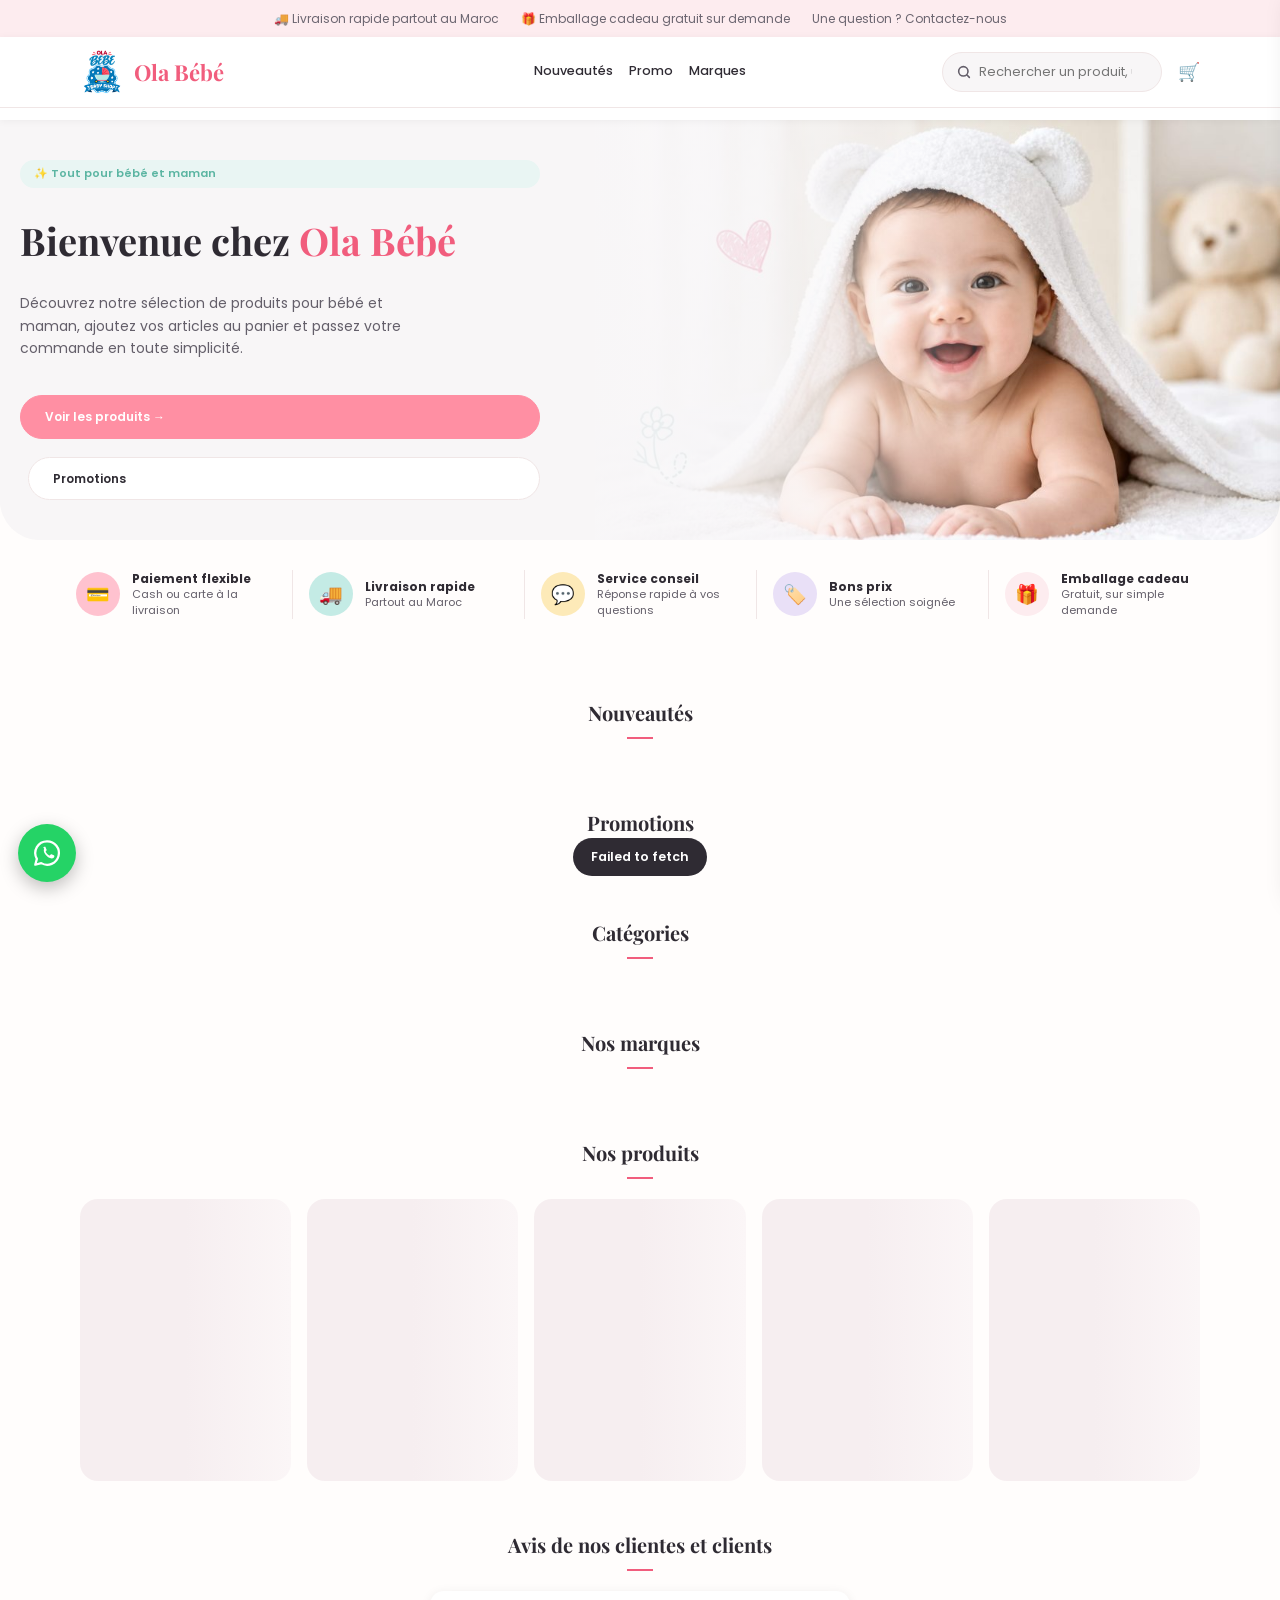
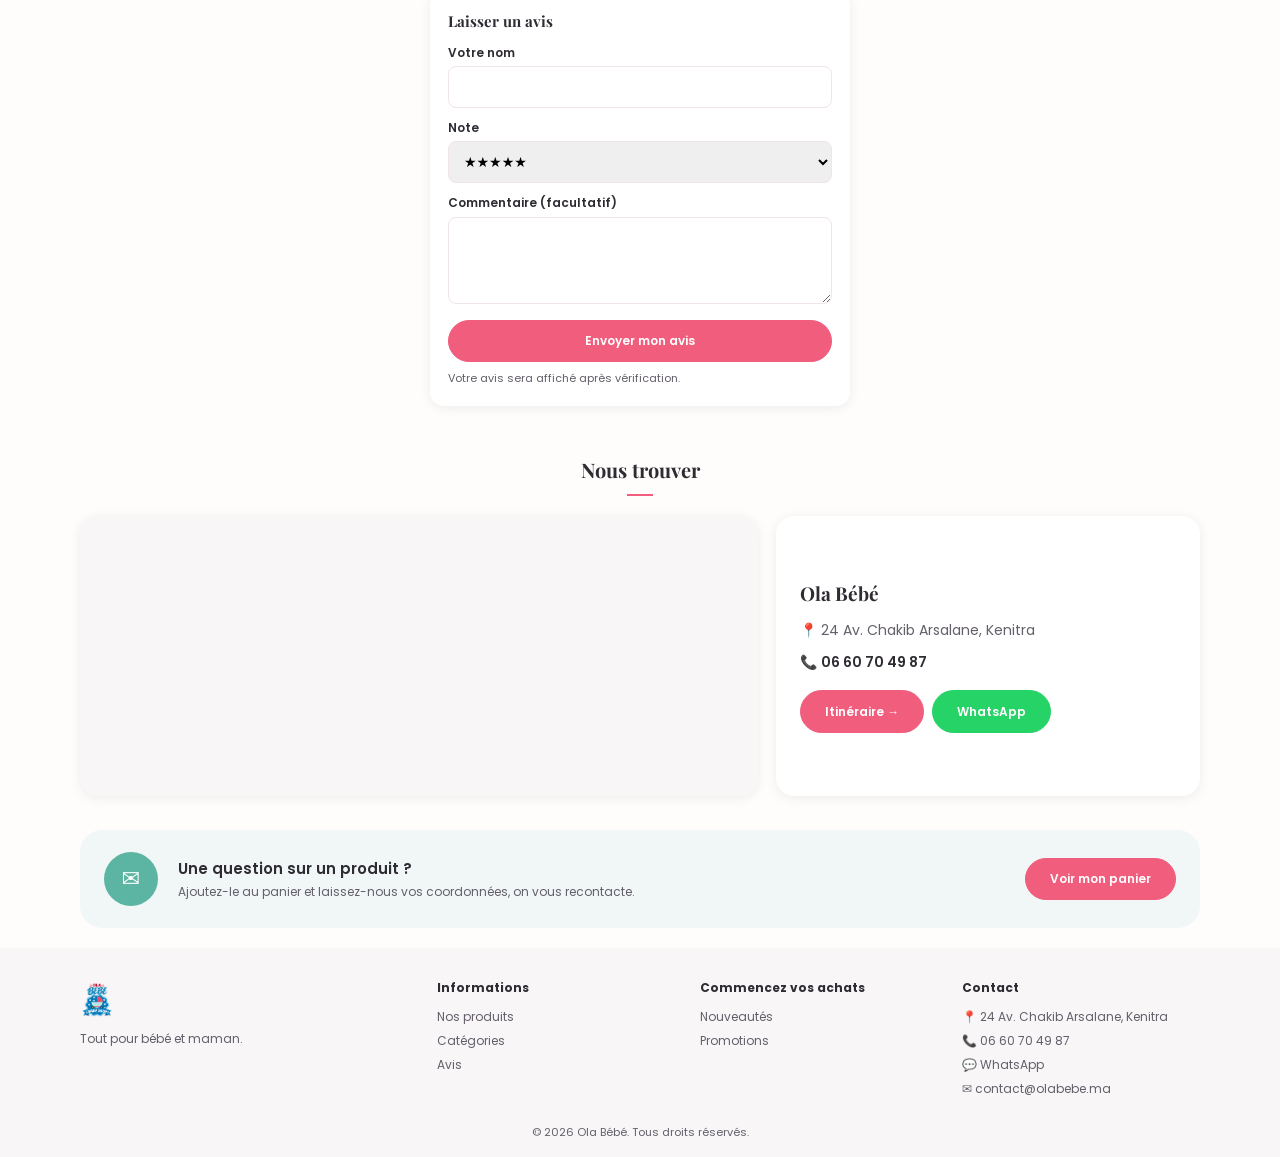
<file: index.html>
<!DOCTYPE html>
<html lang="fr">
<head>
<meta charset="utf-8">
<meta name="viewport" content="width=device-width, initial-scale=1, viewport-fit=cover">
<title>Ola Bébé — Boutique</title>
<link rel="icon" type="image/png" href="logo.png">
<link rel="preconnect" href="https://lldexxszkxnufiysppdg.supabase.co" crossorigin>
<link rel="preconnect" href="https://fonts.googleapis.com">
<link rel="preconnect" href="https://fonts.gstatic.com" crossorigin>
<link rel="preload" as="image" href="hero-baby.jpg">
<link rel="stylesheet" href="https://fonts.googleapis.com/css2?family=Playfair+Display:wght@600;700&family=Poppins:wght@400;500;600&display=swap" media="print" onload="this.media='all'">
<noscript><link rel="stylesheet" href="https://fonts.googleapis.com/css2?family=Playfair+Display:wght@600;700&family=Poppins:wght@400;500;600&display=swap"></noscript>
<script>
!function(f,b,e,v,n,t,s){if(f.fbq)return;n=f.fbq=function(){n.callMethod?n.callMethod.apply(n,arguments):n.queue.push(arguments)};if(!f._fbq)f._fbq=n;n.push=n;n.loaded=!0;n.version='2.0';n.queue=[];t=b.createElement(e);t.async=!0;t.src=v;s=b.getElementsByTagName(e)[0];s.parentNode.insertBefore(t,s)}(window,document,'script','https://connect.facebook.net/en_US/fbevents.js');
fbq('init','3088782417992171');fbq('track','PageView');
function trk(){try{fbq.apply(null,arguments)}catch(e){}}
</script>
<noscript><img height="1" width="1" style="display:none" src="https://www.facebook.com/tr?id=3088782417992171&ev=PageView&noscript=1" alt=""></noscript>
<style>
:root{color-scheme:light;--bg:#fffdfc;--card:#fff;--ink:#2f2b33;--mute:#645f6a;--pink:#f15d7d;--pink-s:#fdecef;--pink-m:#ffc2cf;--teal:#5bb5a2;--teal-s:#e9f5f3;--teal-m:#c4ebe5;--yel:#fdeab8;--lav:#e9e0f7;--line:#f0e6e6;--hero:#f8f6f7;--nl:#f1f7f7;box-sizing:border-box;padding-top:env(safe-area-inset-top,0px);padding-bottom:env(safe-area-inset-bottom,0px)}
html{scroll-padding-top:120px}*{box-sizing:border-box}
body{margin:0;background:var(--bg);color:var(--ink);font:14px/1.6 Poppins,system-ui,sans-serif}
a{color:inherit;text-decoration:none}h1,h2,h3{font-family:'Playfair Display',Georgia,serif;margin:0}
.w{max-width:1160px;margin:0 auto;padding:0 20px}
.top{background:var(--pink-s);font-size:12px;color:var(--mute)}
.top .w{display:flex;justify-content:center;padding:9px 20px;gap:22px;white-space:nowrap;overflow-x:auto}
.top span{opacity:.95}
header{background:var(--card);position:sticky;top:0;z-index:10;box-shadow:0 1px 8px rgba(0,0,0,.05)}
.nav{display:grid;grid-template-columns:1fr auto 1fr;align-items:center;gap:16px;height:70px}
.nav>.brand{grid-column:1;justify-self:start}.nav>.gnav{grid-column:2}.nav>.ic{grid-column:3;justify-self:end}
.brand{display:flex;align-items:center;gap:10px;white-space:nowrap}
.gnav{display:flex;align-items:center;gap:16px;font-size:12.5px;font-weight:500}
.gnav a{color:var(--ink)}
.gnav a:hover{color:var(--pink);border-color:var(--pink)}
.ic{display:flex;gap:16px;font-size:18px;align-items:center;flex:none;color:var(--ink)}
.brand img{height:44px;width:auto;display:block}
.brand span{font:700 22px/1 'Playfair Display',serif;color:var(--pink)}
.gnav a{padding:6px 0;border-bottom:2px solid transparent}.gnav a:hover{color:var(--pink);border-color:var(--pink)}
.hasmenu{position:relative;display:flex;align-items:center}
.megamenu{display:none;position:absolute;top:100%;left:50%;transform:translateX(-50%);background:var(--card);border:1px solid var(--line);border-radius:12px;box-shadow:0 10px 30px rgba(0,0,0,.12);padding:10px;min-width:200px;max-width:280px;z-index:20;flex-direction:column;gap:2px;}
.hasmenu:hover .megamenu{display:flex}
.megamenu a{display:block;padding:7px 10px;border-radius:8px;font-size:12.5px;white-space:nowrap;color:var(--ink)}
.megamenu a:hover{background:var(--pink-s);color:var(--pink)}
.megamenu a,.megamenu a:hover{border-bottom:0!important}
.mcat{position:relative}
.mcat>a{display:flex!important;justify-content:space-between;gap:14px}
.mcat>a i{font-style:normal;color:var(--mute)}
.submenu{display:none;position:absolute;left:100%;top:-10px;background:var(--card);border:1px solid var(--line);border-radius:12px;box-shadow:0 10px 30px rgba(0,0,0,.12);padding:10px;min-width:180px;flex-direction:column;gap:2px;z-index:21}
.mcat:hover .submenu{display:flex}
.mcat:hover>a{background:var(--pink-s);color:var(--pink)}
.ic button{all:unset;cursor:pointer;position:relative}
.ic b{position:absolute;top:-8px;right:-10px;background:var(--pink);color:#fff;font:600 10px/16px Poppins;min-width:16px;text-align:center;border-radius:50%;padding:0 2px}
.hero{position:relative;border-radius:0 0 40px 40px;overflow:hidden;background:var(--hero) url('hero-baby.jpg') right center/auto 100% no-repeat}
.hero:before{content:"";position:absolute;inset:0;background:linear-gradient(90deg,var(--hero) 40%,rgba(248,246,247,.65) 62%,transparent 82%)}
.hero .w{position:relative;z-index:1;margin:0;padding:40px 20px;display:grid;gap:18px;max-width:560px}
.hero h1{font-size:clamp(26px,5vw,38px);line-height:1.22;margin:12px 0 10px;position:relative}.hero h1 span{color:var(--pink)}
.hero p{max-width:420px;color:var(--mute);margin:0 0 18px;position:relative}
.pill{display:inline-block;background:var(--teal-s);color:var(--teal);font-size:11px;font-weight:600;padding:5px 14px;border-radius:99px;position:relative}
.promobanners{display:flex;flex-wrap:wrap;gap:12px;margin-bottom:18px}
.promobanners .promobanner{flex:1 1 100%}
.promobanners .promobanner.half{flex:1 1 calc(50% - 6px)}
.promobanner{all:unset;cursor:pointer;display:block;width:100%;box-sizing:border-box;background:linear-gradient(90deg,var(--pink),#ff8fa3);color:#fff;border-radius:14px;padding:16px 20px;position:relative;overflow:hidden;min-height:60px;transition:transform .2s,box-shadow .2s}
.promobanner:hover{transform:scale(1.02);box-shadow:0 10px 26px rgba(0,0,0,.18)}
.promobanner.hasimg{padding:0;aspect-ratio:2.43/1;min-height:auto;background-size:cover;background-position:center}
.promobanner.hasimg .pbtx{position:relative;z-index:1;padding:16px 20px;background:linear-gradient(90deg,rgba(0,0,0,.45),transparent 70%);height:100%;display:flex;flex-direction:column;justify-content:center}
.promobanner b{font-size:16px}
.promobanner span{background:rgba(255,255,255,.25);padding:2px 10px;border-radius:99px;font-size:12px;font-weight:700;margin-left:8px}
.promobanner p{margin:6px 0 0;font-size:12.5px;opacity:.9}
.btn{display:inline-block;border-radius:99px;padding:11px 24px;font-weight:600;font-size:12px;border:1px solid var(--pink);background:var(--pink);color:#fff;cursor:pointer;font-family:Poppins}
.btn.light{background:#ff8fa3;border-color:#ff8fa3}.btn.light:hover{background:var(--pink);border-color:var(--pink)}
.btn.o{background:var(--card);color:var(--ink);border-color:var(--line);margin-left:8px}
.shipbanner{display:flex;align-items:center;gap:14px;background:var(--teal-s);border-radius:18px;padding:8px 24px 8px 8px;margin:10px 0;overflow:hidden;width:100%}
.shipbanner img{width:40px;height:40px;object-fit:contain;flex:none;display:block}
.ship-track{flex:1;overflow:hidden;position:relative;min-width:0;container-type:inline-size}
.ship-move{display:flex;white-space:nowrap;animation:shipScroll 40s linear infinite reverse;width:max-content}
.ship-move b{display:flex;justify-content:center;min-width:60cqw;padding:0 20px;font-size:13px;color:var(--ink);font-weight:700}
.shipprog{background:var(--nl);border-radius:14px;padding:12px 14px;margin-bottom:16px;font-size:12.5px}
.shipprog .bar{height:8px;border-radius:99px;background:var(--line);overflow:hidden;margin-bottom:8px}
.shipprog .fill{height:100%;background:linear-gradient(90deg,var(--teal),var(--pink));border-radius:99px;transition:width .3s}
.shipprog span{color:var(--ink)}.shipprog b{color:var(--pink)}
.shipprog.done{background:var(--teal-s);color:var(--teal);font-weight:700;text-align:center;padding:12px}
.cart-empty{text-align:center;padding:10px 6px 24px}
.cart-empty img{width:150px;margin:0 auto 14px;display:block}
.cart-empty b{display:block;font-size:15px;margin-bottom:6px}
.cart-empty p{color:var(--mute);font-size:12.5px;margin:0 0 18px}
.cart-empty .btn{width:100%}
@keyframes shipScroll{from{transform:translateX(-40cqw)}to{transform:translateX(calc(-40cqw - 50%))}}
@media(prefers-reduced-motion:reduce){.ship-move{animation:none;transform:translateX(-40cqw)}}
.feat{display:grid;grid-template-columns:repeat(5,1fr);padding:30px 0}
.feat div{display:flex;gap:12px;align-items:center;font-size:11px;color:var(--mute);line-height:1.45;padding:0 16px;border-left:1px solid var(--line)}.feat div:first-child{border:0}
.feat i{font-style:normal;width:44px;height:44px;border-radius:50%;display:grid;place-items:center;font-size:19px;flex:none}.feat b{display:block;color:var(--ink);font-size:12px}
.sec{padding:24px 0}.sec h2.t{text-align:center;font-size:20px;margin-bottom:20px}
.sec h2.t:after{content:"";display:block;width:26px;height:2px;background:var(--pink);margin:8px auto 0}
.ctabs{display:flex;flex-wrap:wrap;justify-content:center;gap:8px;margin-bottom:18px}
.ctabs button{all:unset;cursor:pointer;background:var(--card);border:1px solid var(--line);border-radius:99px;padding:8px 16px;font-size:12.5px;font-weight:600;white-space:nowrap}
.ctabs button small{color:var(--mute);font-weight:500;margin-left:2px}
.ctabs button:hover{border-color:var(--pink);color:var(--pink)}
.ctabs button.on{background:var(--pink);border-color:var(--pink);color:#fff}.ctabs button.on small{color:#ffe3ea}
.catrow{display:flex;gap:14px;overflow-x:auto;scroll-behavior:smooth;scroll-snap-type:x proximity;padding:6px 4px 10px;flex:1;scrollbar-width:none}
.catrow::-webkit-scrollbar{display:none}
.catrow .cat{flex:none;width:136px;scroll-snap-align:start}
.catrow .cat .im{width:116px;height:116px;font-size:42px}
.catrow.fade .cat{animation:catIn .5s ease both}
@keyframes catIn{from{opacity:0;transform:translateX(24px)}to{opacity:1;transform:none}}
.catrow .cat:first-child{margin-left:auto}.catrow .cat:last-child{margin-right:auto}
.catrow .cat h3{font-size:13px;line-height:1.3;white-space:normal}
@media(max-width:640px){.ctabs{flex-wrap:nowrap;justify-content:flex-start;overflow-x:auto;scrollbar-width:none;margin:0 -20px 14px;padding:0 20px}.ctabs::-webkit-scrollbar{display:none}#cats .slidebtn{display:none}.catrow .cat{width:108px}.catrow .cat .im{width:92px;height:92px;font-size:34px}}
.cats{display:grid;grid-template-columns:repeat(auto-fit,minmax(96px,1fr));gap:18px 10px}
.cat{all:unset;cursor:pointer;text-align:center;transition:.2s;display:flex;flex-direction:column;align-items:center;gap:8px}
.cat:hover{transform:translateY(-3px)}
.cat.on .im{outline:3px solid var(--pink);outline-offset:2px}
.cat .im{width:74px;height:74px;border-radius:50%;position:relative;display:grid;place-items:center;font-size:26px;overflow:hidden;box-shadow:0 2px 10px rgba(0,0,0,.1)}
.cat .im i{display:none}
.cat h3{font:600 12px Poppins;margin:0}
.chips{display:flex;flex-wrap:wrap;gap:10px;justify-content:center}
.chips button{all:unset;cursor:pointer;background:var(--card);border:1px solid var(--line);border-radius:99px;padding:8px 18px;font-size:12px;font-weight:500}
.slider-wrap{position:relative;display:flex;align-items:center;gap:8px}
.slider{display:flex;gap:10px;overflow-x:auto;scroll-behavior:smooth;scroll-snap-type:x mandatory;padding:4px 2px;flex:1}
.slider::-webkit-scrollbar{display:none}
.slider .chip{all:unset;cursor:pointer;flex:none;scroll-snap-align:start;background:var(--card);border:1px solid var(--line);border-radius:99px;padding:12px 26px;font-size:14.5px;font-weight:600;white-space:nowrap}
.slider .chip.on,.slider .chip:hover{border-color:var(--pink);color:var(--pink)}
.slider .chip.logo{display:flex;align-items:center;justify-content:center;height:110px;min-width:160px;padding:10px 20px;border-radius:18px}
.slider .chip.logo img{height:84px;width:auto;max-width:200px;object-fit:contain;display:block}
@media(max-width:640px){.slider .chip.logo{height:88px;min-width:120px;padding:8px 14px}.slider .chip.logo img{height:64px;max-width:150px}}
.slidebtn{all:unset;cursor:pointer;flex:none;width:34px;height:34px;border-radius:50%;background:var(--card);border:1px solid var(--line);display:grid;place-items:center;font-size:15px;color:var(--ink)}
.slidebtn:hover{border-color:var(--pink);color:var(--pink)}
.chips button.on,.chips button:hover{border-color:var(--pink);color:var(--pink)}
.sk{aspect-ratio:3/4;border-radius:18px;background:linear-gradient(90deg,#f6eef0 25%,#fbf6f7 50%,#f6eef0 75%);background-size:200% 100%;animation:sk 1.2s infinite}@keyframes sk{to{background-position:-200% 0}}
.prods{display:grid;grid-template-columns:repeat(auto-fill,minmax(190px,1fr));gap:16px}
.prod{background:var(--card);border-radius:14px;box-shadow:0 2px 12px rgba(0,0,0,.07);padding:14px;position:relative;display:flex;flex-direction:column}
.prod .im{position:relative;aspect-ratio:1/1;height:auto;border-radius:10px;display:grid;place-items:center;font-size:44px;margin-bottom:10px;background:#fff;border:1px solid var(--line);overflow:hidden}
.imbtn{all:unset;cursor:pointer;display:block;width:100%}
.pmodal{position:fixed;inset:0;background:rgba(0,0,0,.5);z-index:40;display:none;align-items:center;justify-content:center;padding:20px;overflow-y:auto}
.pmodal.open{display:flex}
.pm-box{background:var(--card);border-radius:18px;max-width:760px;width:100%;display:grid;grid-template-columns:1fr 1fr;gap:0;position:relative;overflow:hidden;max-height:90vh}
.pm-close{all:unset;cursor:pointer;position:absolute;top:10px;right:14px;font-size:18px;color:var(--ink);background:var(--card);width:32px;height:32px;border-radius:50%;display:grid;place-items:center;z-index:2;box-shadow:0 2px 8px rgba(0,0,0,.15)}
.pm-img{background:var(--pink-s);display:flex;align-items:center;justify-content:center;min-height:260px}
.pm-img{background:#fff!important}.pm-img img{width:100%;height:100%;max-height:80vh;object-fit:contain;padding:12px}
.pm-thumbs{position:absolute;left:16px;bottom:16px;display:flex;gap:6px}
.pm-thumbs button{all:unset;cursor:pointer;width:36px;height:36px;border-radius:8px;overflow:hidden;border:2px solid rgba(255,255,255,.7);opacity:.7}
.pm-thumbs button.on{opacity:1;border-color:var(--pink)}
.pm-thumbs img{width:100%;height:100%;object-fit:cover}
.pm-info{padding:26px;overflow-y:auto}
.pm-info h2{font-size:19px;margin:6px 0}
.pm-desc{color:var(--mute);font-size:13px;line-height:1.6;margin:10px 0 16px;white-space:pre-line}
.pm-add{background:var(--pink);color:#fff;border:0;font:600 13.5px Poppins,sans-serif;cursor:pointer;width:100%;padding:13px;font-size:13.5px;border-radius:12px;margin-top:6px;box-shadow:0 6px 16px rgba(241,93,125,.3)}
.pm-add:hover{background:#ff8fa3}
@media(max-width:640px){.pm-box{grid-template-columns:1fr;max-height:none}.pm-img{min-height:200px}}
.prod .im img{position:absolute;inset:8px;width:calc(100% - 16px);height:calc(100% - 16px);object-fit:contain;border-radius:6px}
.br{font-size:10px;color:var(--teal);font-weight:600;letter-spacing:.5px;text-transform:uppercase}
.prod h3{font:500 13px/1.4 Poppins;margin:3px 0 8px;flex:1}
.pr{font-weight:700;color:var(--pink);font-size:19px}
.pr s{color:var(--mute);font-weight:400;font-size:13px;margin-left:6px}
.stb{font-size:10.5px;font-weight:600;margin-left:6px}
.tag{position:absolute;top:10px;left:10px;background:var(--pink);color:#fff;font-size:10px;font-weight:600;padding:1px 9px;border-radius:99px;z-index:1}
.tag.new{background:var(--teal)}
.tag,.tag2{transition:opacity .3s ease,transform .3s ease}
.prod:hover .tag,.prod:hover .tag2,.prod:active .tag,.prod:active .tag2{opacity:.2;transform:translateY(4px)}
.prod .im img{transition:transform .4s ease}
@keyframes imgPulse{0%{transform:scale(1)}45%{transform:scale(1.09)}100%{transform:scale(1)}}
.prod:hover .im img{animation:imgPulse .75s ease}
@media(prefers-reduced-motion:reduce){.tag,.tag2,.prod .im img{transition:none;animation:none!important}}
.tag2{position:absolute;top:10px;right:10px;background:var(--yel);color:#7a5a00;font-size:10px;font-weight:700;padding:1px 9px;border-radius:99px;z-index:1}
.prod button.add{margin-top:10px;border:1px solid var(--pink);background:transparent;color:var(--pink);border-radius:99px;padding:7px;font:600 12px Poppins;cursor:pointer;width:100%}
.prod button.add:hover{background:var(--pink);color:#fff}
.stepper{margin-top:10px;display:flex;align-items:center;justify-content:space-between;border:1px solid var(--pink);border-radius:99px;overflow:hidden}
.stepper button{all:unset;cursor:pointer;flex:1;text-align:center;padding:6px 0;font-weight:700;color:var(--pink)}
.stepper b{font-size:13px}
.revs{display:grid;grid-template-columns:repeat(auto-fill,minmax(220px,1fr));gap:14px}
.rev{background:var(--card);border-radius:14px;box-shadow:0 2px 12px rgba(0,0,0,.07);padding:16px}
.rev .stars{color:#e8a63c;font-size:14px;margin-bottom:6px}
.rev b{font-size:12.5px}
.rev p{margin:6px 0 0;color:var(--mute);font-size:12.5px}
.revform{background:var(--card);border-radius:14px;box-shadow:0 2px 12px rgba(0,0,0,.07);padding:18px;max-width:420px;margin:20px auto 0}
.revform label{display:block;font-size:12px;font-weight:600;margin:0 0 4px}
.revform input,.revform textarea,.revform select{width:100%;font:inherit;border:1px solid var(--line);border-radius:8px;padding:9px 11px;margin-bottom:10px}
.nl{background:var(--nl);border-radius:22px;padding:22px 24px;display:flex;align-items:center;gap:20px;flex-wrap:wrap;margin:10px 0}
.nl .ml{width:54px;height:54px;border-radius:50%;background:var(--teal);display:grid;place-items:center;font-size:22px;color:#fff;flex:none}
.nl .tx{flex:1;min-width:200px}.nl h3{font:600 15px Poppins;margin:0}.nl p{margin:2px 0 0;font-size:12px;color:var(--mute)}
footer{margin-top:20px;background:var(--hero);padding:30px 0 16px;font-size:12px;color:var(--mute)}
.fg{display:grid;grid-template-columns:1.4fr 1fr 1fr 1fr;gap:24px}
.fg .brand img{height:34px}
footer h4{margin:0 0 10px;color:var(--ink);font-size:12px}footer a,footer span{display:block;margin:5px 0;color:var(--mute)}
footer a:hover{color:var(--pink)}
.cp{text-align:center;margin-top:20px;font-size:11px}
.panel.empty{background:var(--card);border-radius:14px;padding:20px;color:var(--mute);text-align:center}
.overlay{position:fixed;inset:0;background:rgba(0,0,0,.35);z-index:20;opacity:0;pointer-events:none;transition:opacity .2s}
.overlay.open{opacity:1;pointer-events:auto}
.cartdrawer{position:fixed;right:0;top:0;bottom:0;width:min(380px,92vw);background:var(--card);box-shadow:-8px 0 24px rgba(0,0,0,.15);transform:translateX(105%);transition:transform .25s;z-index:21;display:flex;flex-direction:column;padding:22px;overflow-y:auto}
.cartdrawer.open{transform:translateX(0)}
.citem{display:flex;justify-content:space-between;align-items:center;gap:8px;border-bottom:1px solid var(--line);padding:10px 0;font-size:13px}
.qtybtn{all:unset;cursor:pointer;width:26px;height:26px;text-align:center;border-radius:8px;background:var(--pink-s);color:var(--pink);font-weight:700}
.cartdrawer label{display:block;font-size:12px;font-weight:600;margin:0 0 4px}
.cartdrawer input{width:100%;font:inherit;border:1px solid var(--line);border-radius:8px;padding:9px 11px;margin-bottom:10px}
.total{font-size:16px;font-weight:700}
#toast{position:fixed;left:50%;bottom:24px;transform:translateX(-50%);background:var(--ink);color:#fff;padding:9px 18px;border-radius:99px;font-weight:600;font-size:12.5px;opacity:0;pointer-events:none;transition:opacity .2s;z-index:30}
#toast.show{opacity:1}
@media(max-width:600px){.promobanners .promobanner.half{flex:1 1 100%}}
.deptbar{border-top:1px solid var(--line)}
.deptbar .gnav{justify-content:center;flex-wrap:wrap;gap:6px 26px;padding:6px 0;font-size:13px;font-weight:600}
.deptbar .hasmenu>a{padding:8px 0}
.deptbar .megamenu a{font-weight:500}
.gnav a.on{color:var(--pink);border-color:var(--pink)}
.mnav{display:none;gap:8px;overflow-x:auto;padding:0 20px 10px;scrollbar-width:none}
.mnav::-webkit-scrollbar{display:none}
.mnav button,.mnav a{all:unset;cursor:pointer;flex:none;white-space:nowrap;background:var(--pink-s);color:var(--ink);border:1px solid transparent;border-radius:99px;padding:7px 16px;font-size:12.5px;font-weight:600}
.mnav button.on{background:var(--pink);color:#fff}
.mnav a{background:var(--card);border-color:var(--line);font-weight:500}
.stats{display:grid;grid-template-columns:repeat(4,1fr);gap:16px}
.stat{background:var(--card);border-radius:18px;box-shadow:0 2px 12px rgba(0,0,0,.07);padding:22px 14px;text-align:center;border-top:4px solid var(--pink-m)}
.stat:nth-child(2){border-color:var(--teal-m)}.stat:nth-child(3){border-color:var(--yel)}.stat:nth-child(4){border-color:var(--lav)}
.stat b{display:block;font:700 clamp(26px,4vw,36px)/1.1 'Playfair Display',Georgia,serif;color:var(--pink)}
.stat span{display:block;margin-top:6px;color:var(--mute);font-size:12.5px;font-weight:500}
.findus{display:grid;grid-template-columns:1.6fr 1fr;gap:18px;align-items:stretch}
.findus .map{border-radius:18px;overflow:hidden;min-height:280px;box-shadow:0 2px 12px rgba(0,0,0,.07);background:var(--hero)}
.findus iframe{width:100%;height:100%;min-height:280px;border:0;display:block}
.findinfo{background:var(--card);border-radius:18px;box-shadow:0 2px 12px rgba(0,0,0,.07);padding:24px;display:flex;flex-direction:column;justify-content:center;gap:10px}
.findinfo h3{font-size:19px}
.findinfo p{margin:0;color:var(--mute)}
.findinfo p a{color:var(--ink);font-weight:600}
.findinfo .acts{display:flex;flex-wrap:wrap;gap:8px;margin-top:6px}
.findinfo .acts .btn{margin:0}
.btn.wa-b{background:#25D366;border-color:#25D366}
.wa{position:fixed;left:18px;bottom:calc(18px + env(safe-area-inset-bottom,0px));width:58px;height:58px;border-radius:50%;background:#25D366;display:grid;place-items:center;box-shadow:0 6px 18px rgba(0,0,0,.25);z-index:19;transition:transform .2s}
.wa:hover{transform:scale(1.08)}
.wa svg{width:32px;height:32px}
footer .fc a,footer .fc span{display:flex;gap:6px;align-items:flex-start}
@media(max-width:900px){.mnav{display:flex}html{scroll-padding-top:120px}.stats{grid-template-columns:repeat(2,1fr)}.findus{grid-template-columns:1fr}}
@media(max-width:900px){.feat,.prods{grid-template-columns:repeat(2,1fr)}.feat div{border:0}.fg{grid-template-columns:1fr 1fr}.gnav{display:none}.top span.hm{display:none}}
@media(max-width:640px){
.hero:before{background:linear-gradient(90deg,var(--hero) 45%,rgba(248,246,247,.6) 60%,transparent 75%)}
.hero .w{max-width:60%;padding:24px 16px;gap:8px}
.hero h1{font-size:22px;margin:8px 0 6px}
.hero p{font-size:12px;line-height:1.5;margin:0 0 10px}
.pill{font-size:10px;padding:4px 10px}
.hero .btn{padding:9px 14px;font-size:11px}
.hero .btn.o{margin:8px 0 0}
}

/* ---------- Fiche produit (fenêtre) ---------- */
.pmodal{background:rgba(35,22,32,.55);backdrop-filter:blur(3px);-webkit-backdrop-filter:blur(3px)}
.pmodal .pm-box{max-width:940px;grid-template-columns:1.05fr 1fr;grid-template-rows:minmax(0,1fr);border-radius:22px;max-height:92vh;box-shadow:0 30px 80px rgba(0,0,0,.3)}
.pm-box.in{animation:pmIn .28s ease}
@keyframes pmIn{from{opacity:0;transform:translateY(18px) scale(.97)}to{opacity:1;transform:none}}
.pm-close{top:14px;right:14px}
.pm-media{background:#fff;padding:20px;display:flex;flex-direction:column;gap:12px;border-right:1px solid var(--line);min-height:0;overflow-y:auto}
.pmodal .pm-img{position:relative;aspect-ratio:1/1;min-height:0;background:var(--hero)!important;border-radius:16px;display:grid;place-items:center;overflow:hidden;flex:none}
.pmodal .pm-img img{position:absolute;inset:16px;width:calc(100% - 32px);height:calc(100% - 32px);max-height:none;padding:0;object-fit:contain;animation:pmFade .3s ease}
@keyframes pmFade{from{opacity:.3}to{opacity:1}}
.pm-noimg{font-size:70px}
.pm-badge{position:absolute;top:12px;left:12px;z-index:1;background:var(--pink);color:#fff;font-size:12px;font-weight:700;padding:4px 12px;border-radius:99px}
.pm-badge.new{background:var(--teal)}
.pm-nav{all:unset;position:absolute;top:50%;transform:translateY(-50%);z-index:1;width:38px;height:38px;border-radius:50%;background:rgba(255,255,255,.92);display:grid;place-items:center;cursor:pointer;box-shadow:0 3px 10px rgba(0,0,0,.15);font-size:22px;color:var(--ink)}
.pm-nav:hover{color:var(--pink)}.pm-nav.prev{left:10px}.pm-nav.next{right:10px}
.pmodal .pm-thumbs{position:static;display:flex;gap:8px;overflow-x:auto;padding-bottom:2px}
.pmodal .pm-thumbs button{all:unset;cursor:pointer;flex:none;width:64px;height:64px;border-radius:10px;border:2px solid var(--line);background:#fff;overflow:hidden;opacity:.75}
.pmodal .pm-thumbs button.on{border-color:var(--pink);opacity:1}
.pmodal .pm-thumbs img{width:100%;height:100%;object-fit:contain}
.pmodal .pm-info{padding:32px 30px 26px;display:flex;flex-direction:column;gap:12px;min-height:0;overflow-y:auto}
.pm-crumbs{font-size:11.5px;color:var(--mute);padding-right:40px}.pm-crumbs span{margin:0 4px;opacity:.6}
.pm-brand{align-self:flex-start;background:var(--teal-s);color:var(--teal);font-size:11px;font-weight:700;letter-spacing:.6px;text-transform:uppercase;padding:4px 11px;border-radius:99px}
.pmodal .pm-info h2{font-size:clamp(20px,2.6vw,26px);line-height:1.25;margin:0}
.pm-price{display:flex;align-items:baseline;gap:10px;flex-wrap:wrap}
.pm-price b{font:700 36px/1 Poppins,sans-serif;color:var(--pink)}.pm-price s{color:var(--mute);font-size:16px}
.pm-save{background:var(--pink-s);color:var(--pink);font-size:11.5px;font-weight:700;padding:3px 10px;border-radius:99px}
.pm-stock{align-self:flex-start;font-size:12px;font-weight:600;padding:4px 12px;border-radius:99px}
.pm-stock.ok{background:#e7f6ec;color:#2f8a52}.pm-stock.low{background:#fff4dc;color:#a8730f}.pm-stock.out{background:#fdeaea;color:#b23b3b}
.pm-opt span{display:block;font-size:12.5px;font-weight:600;margin-bottom:8px}
.pm-chips{display:flex;flex-wrap:wrap;gap:8px}.pm-opt+.pm-opt{margin-top:14px}
.pm-chips button{all:unset;cursor:pointer;border:1.5px solid var(--line);border-radius:10px;padding:8px 14px;font-size:12.5px;font-weight:500;transition:.15s}
.pm-chips button:hover{border-color:var(--pink)}
.pm-chips button.on{border-color:var(--pink);background:var(--pink-s);color:var(--pink);font-weight:600}
.pm-chips button.off{opacity:.45;text-decoration:line-through}
.pm-var{margin:0;font-size:13px;color:var(--mute)}
.pmodal .pm-desc{color:var(--mute);font-size:13px;line-height:1.7;white-space:pre-line;border-top:1px solid var(--line);padding-top:12px;margin:0}
.pm-buy{display:flex;gap:10px;align-items:stretch;margin-top:4px}
.pmodal .pm-add{flex:1;margin:0;width:auto}
.pmodal .pm-add:disabled{background:var(--line);color:var(--mute);box-shadow:none;cursor:not-allowed}
.pm-qty{display:flex;align-items:center;border:1.5px solid var(--pink);border-radius:12px;overflow:hidden;flex:none}
.pm-qty button{all:unset;cursor:pointer;width:42px;align-self:stretch;display:grid;place-items:center;font-size:18px;font-weight:700;color:var(--pink)}
.pm-qty button:hover{background:var(--pink-s)}
.pm-qty b{min-width:30px;text-align:center;font-size:15px}
.pm-wa{font-size:12.5px;font-weight:600;color:#1f9d55;text-align:center;padding:4px}
.pm-wa:hover{text-decoration:underline}
.pm-perks{list-style:none;margin:2px 0 0;padding:12px 0 0;border-top:1px solid var(--line);display:grid;gap:6px;font-size:12px;color:var(--mute)}
@media(max-width:700px){
 .pmodal{padding:0;align-items:flex-end}
 .pmodal .pm-box{grid-template-columns:1fr;grid-template-rows:auto;border-radius:22px 22px 0 0;max-height:94vh;overflow-y:auto}
 .pm-box.in{animation:pmUp .3s ease}
 @keyframes pmUp{from{transform:translateY(40px);opacity:.4}to{transform:none;opacity:1}}
 .pm-media{border-right:0;padding:14px 14px 0;overflow:visible}
 .pmodal .pm-img{aspect-ratio:4/3}
 .pmodal .pm-info{overflow:visible;padding:16px 18px calc(22px + env(safe-area-inset-bottom,0px))}
}
.pmodal .pm-desc h4{margin:0 0 6px;font:600 13px Poppins,sans-serif;color:var(--ink)}
@media(min-width:701px){.pmodal .pm-media>:first-child{margin-top:auto}.pmodal .pm-media>:last-child{margin-bottom:auto}.pmodal .pm-thumbs{justify-content:center}}
<style id="searchCss">
.hsearch{position:relative}
.hsearch input{width:220px;border:1px solid var(--line);border-radius:99px;padding:9px 16px 9px 36px;font:13px Poppins,sans-serif;background:var(--hero) url("data:image/svg+xml,%3Csvg xmlns='http://www.w3.org/2000/svg' width='16' height='16' viewBox='0 0 24 24' fill='none' stroke='%23645f6a' stroke-width='2.4' stroke-linecap='round'%3E%3Ccircle cx='11' cy='11' r='7'/%3E%3Cpath d='m20 20-3.5-3.5'/%3E%3C/svg%3E") no-repeat 13px center;color:var(--ink);outline:none;transition:width .2s,border-color .2s}
.hsearch input:focus{width:280px;border-color:var(--pink)}
.hs-drop{position:absolute;right:0;top:calc(100% + 8px);width:min(92vw,380px);background:var(--card);border:1px solid var(--line);border-radius:14px;box-shadow:0 12px 32px rgba(0,0,0,.14);overflow:hidden;z-index:40;display:none}
.hs-drop.open{display:block}
.hs-drop button{all:unset;box-sizing:border-box;display:flex;gap:12px;align-items:center;width:100%;padding:9px 14px;cursor:pointer}
.hs-drop button:hover,.hs-drop button:focus-visible{background:var(--pink-s)}
.hs-drop img,.hs-drop .hs-ph{width:44px;height:44px;border-radius:8px;object-fit:cover;flex:none;background:var(--hero);display:grid;place-items:center}
.hs-drop .hs-n{display:block;font:500 13px/1.3 Poppins,sans-serif;font-style:normal;color:var(--ink)}
.hs-drop small{display:block;color:var(--mute);font-size:11px}
.hs-drop .hs-p{margin-left:auto;font-weight:700;color:var(--pink);font-size:14px;flex:none}
.hs-drop .hs-all{justify-content:center;color:var(--pink);font-weight:600;font-size:12.5px;border-top:1px solid var(--line)}
.hs-none{padding:14px;color:var(--mute);font-size:12.5px}
.fbar{display:flex;gap:10px;align-items:center;flex-wrap:wrap;background:var(--teal-s);border-radius:12px;padding:10px 14px;margin:0 0 16px;font-size:13px}
.fbar button{all:unset;cursor:pointer;color:var(--pink);font-weight:600;margin-left:auto}
.br.brl,.pm-brand.brl{all:unset;cursor:pointer;color:var(--teal);font-weight:700;text-transform:uppercase;letter-spacing:.5px;text-decoration:underline;text-decoration-color:transparent;text-underline-offset:3px;transition:.15s}
.br.brl{display:inline-block;font-size:11px}
.pm-brand.brl{align-self:flex-start;background:var(--teal-s);font-size:11px;padding:4px 11px;border-radius:99px;letter-spacing:.6px}
.br.brl:hover,.pm-brand.brl:hover{text-decoration-color:var(--teal)}
@media(max-width:900px){.nav{display:flex;gap:10px}.nav>.ic{flex:1;justify-content:flex-end}.hsearch{flex:1}.hsearch input,.hsearch input:focus{width:100%}}
@media(max-width:480px){.brand span{display:none}}
</style>
<style id="antiCopy">
body{-webkit-user-select:none;user-select:none;-webkit-touch-callout:none}
input,textarea,select,[contenteditable]{-webkit-user-select:text;user-select:text}
img{-webkit-user-drag:none;user-drag:none;-webkit-touch-callout:none;user-select:none}
@media print{body{display:none!important}}
</style>
</head>
<body>
<div class="top"><div class="w" id="ribbon"><span>🚚 Livraison rapide partout au Maroc</span><span>🎁 Emballage cadeau gratuit sur demande</span><span class="hm">Une question ? Contactez-nous</span></div></div>
<header><div class="w nav">
 <a class="brand" href="#"><img src="logo.png" alt="Ola Bébé"><span>Ola Bébé</span></a>
 <nav class="gnav"><a href="#new">Nouveautés</a><a href="#promo">Promo</a><a href="#brands">Marques</a></nav>
 <div class="ic"><div class="hsearch"><input id="hs" type="search" placeholder="Rechercher un produit, une marque…" autocomplete="off" aria-label="Rechercher un produit" oninput="hsInput()" onfocus="hsInput()" onkeydown="hsKey(event)"><div class="hs-drop" id="hsdrop"></div></div><button aria-label="Panier" onclick="openCart()">🛒<b id="fabn" style="display:none">0</b></button></div>
</div>
<div class="deptbar"><div class="w"><nav class="gnav" id="deptnav" aria-label="Rayons"></nav></div></div>
<div class="mnav" id="mnav"></div></header>
<section class="hero"><div class="w">
 <span class="pill">✨ Tout pour bébé et maman</span>
 <h1>Bienvenue chez <span>Ola Bébé</span></h1>
 <p>Découvrez notre sélection de produits pour bébé et maman, ajoutez vos articles au panier et passez votre commande en toute simplicité.</p>
 <a class="btn light" href="#prods">Voir les produits →</a><a class="btn o" href="#promo">Promotions</a>
</div></section>
<div class="w"><div id="shipbanner" class="shipbanner" style="display:none"></div></div>
<script>
/* Affiche tout de suite le dernier message connu, avant le chargement des autres scripts, pour éviter le clignotement */
(function(){try{
 var m=localStorage.getItem('ola_ship_msg');if(!m)return;
 var el=document.getElementById('shipbanner');
 var e=m.replace(/[&<>"']/g,function(c){return{'&':'&amp;','<':'&lt;','>':'&gt;','"':'&quot;',"'":'&#39;'}[c]});
 el.dataset.msg=m;el.style.display='';
 el.innerHTML='<img src="ship-baby.webp" alt=""><div class="ship-track"><div class="ship-move">'+Array(7).join('<b>'+e+'</b>')+'</div></div>';
 var mv=el.querySelector('.ship-move');mv.style.animationDuration=(mv.scrollWidth/2/25)+'s';
}catch(x){}})();
</script>
<div class="w feat">
 <div><i style="background:var(--pink-m)">💳</i><span><b>Paiement flexible</b>Cash ou carte à la livraison</span></div>
 <div><i style="background:var(--teal-m)">🚚</i><span><b>Livraison rapide</b>Partout au Maroc</span></div>
 <div><i style="background:var(--yel)">💬</i><span><b>Service conseil</b>Réponse rapide à vos questions</span></div>
 <div><i style="background:var(--lav)">🏷️</i><span><b>Bons prix</b>Une sélection soignée</span></div>
 <div><i style="background:var(--pink-s)">🎁</i><span><b>Emballage cadeau</b>Gratuit, sur simple demande</span></div>
</div>
<section class="sec" id="stats" style="padding-top:0"><div class="w"><div id="statgrid" class="stats"></div></div></section>
<section class="sec" id="new"><div class="w"><h2 class="t">Nouveautés</h2><div id="newgrid"></div></div></section>
<section class="sec" id="promo"><div class="w"><h2 class="t">Promotions</h2><div id="promogrid"></div></div></section>
<section class="sec" id="cats"><div class="w"><h2 class="t">Catégories</h2><div id="catwrap"></div></div></section>
<section class="sec" id="brands"><div class="w"><h2 class="t">Nos marques</h2><div id="brandwrap"></div></div></section>
<section class="sec" id="prods"><div class="w"><h2 class="t">Nos produits</h2><div id="grid"></div></div></section>
<section class="sec" id="reviews"><div class="w"><h2 class="t">Avis de nos clientes et clients</h2><div id="revgrid"></div>
 <div class="revform"><h3 style="font-size:15px;margin-bottom:10px">Laisser un avis</h3>
 <label for="rn">Votre nom</label><input id="rn">
 <label for="rr">Note</label><select id="rr"><option value="5">★★★★★</option><option value="4">★★★★☆</option><option value="3">★★★☆☆</option><option value="2">★★☆☆☆</option><option value="1">★☆☆☆☆</option></select>
 <label for="rc">Commentaire (facultatif)</label><textarea id="rc" rows="3"></textarea>
 <button class="btn" style="width:100%" onclick="submitReview()">Envoyer mon avis</button>
 <p style="font-size:11px;color:var(--mute);margin:8px 0 0">Votre avis sera affiché après vérification.</p></div>
</div></section>
<section class="sec" id="contact"><div class="w"><h2 class="t">Nous trouver</h2>
<div class="findus"><div class="map"><iframe src="https://www.google.com/maps?q=24%20Av.%20Chakib%20Arsalane%2C%20Kenitra&amp;output=embed" loading="lazy" referrerpolicy="no-referrer-when-downgrade" title="Ola Bébé sur Google Maps"></iframe></div>
<div class="findinfo"><h3>Ola Bébé</h3>
<p>📍 24 Av. Chakib Arsalane, Kenitra</p>
<p>📞 <a data-tel href="tel:+212660704987">06 60 70 49 87</a></p>
<div class="acts"><a class="btn" href="https://www.google.com/maps/search/?api=1&amp;query=24%20Av.%20Chakib%20Arsalane%2C%20Kenitra" target="_blank" rel="noopener">Itinéraire →</a><a class="btn wa-b" data-wa href="https://wa.me/212660704987" target="_blank" rel="noopener">WhatsApp</a></div></div></div>
</div></section>
<div class="w"><div class="nl"><div class="ml">✉</div><div class="tx"><h3>Une question sur un produit ?</h3><p>Ajoutez-le au panier et laissez-nous vos coordonnées, on vous recontacte.</p></div>
<button class="btn" onclick="openCart()">Voir mon panier</button></div></div>
<footer id="footer"><div class="w"><div class="fg">
<div><a class="brand" href="#"><img src="logo.png" alt="Ola Bébé"></a><p>Tout pour bébé et maman.</p></div>
<div><h4>Informations</h4><a href="#prods">Nos produits</a><a href="#cats">Catégories</a><a href="#reviews">Avis</a></div>
<div><h4>Commencez vos achats</h4><a href="#new">Nouveautés</a><a href="#promo">Promotions</a><div id="footcats"></div></div>
<div class="fc"><h4>Contact</h4><span>📍 24 Av. Chakib Arsalane, Kenitra</span><a data-tel data-pre="📞 " href="tel:+212660704987">📞 06 60 70 49 87</a><a data-wa href="https://wa.me/212660704987" target="_blank" rel="noopener">💬 WhatsApp</a><span>✉ contact@olabebe.ma</span></div></div>
<div class="cp">© 2026 Ola Bébé. Tous droits réservés.</div></div></footer>
<div class="overlay" id="ov" onclick="closeCart()"></div>
<div class="pmodal" id="pmodal" onclick="if(event.target===this)closeProduct()"></div>
<div class="cartdrawer" id="drawer"></div>
<div id="toast" role="status"></div>
<a class="wa" data-wa data-msg="Bonjour Ola Bébé !" href="https://wa.me/212660704987?text=Bonjour%20Ola%20B%C3%A9b%C3%A9%20!" target="_blank" rel="noopener" aria-label="Discuter avec nous sur WhatsApp" title="Discuter sur WhatsApp"><svg viewBox="0 0 24 24" aria-hidden="true"><path d="M12 3.2a8.8 8.8 0 0 0-7.6 13.2L3.2 20.8l4.5-1.2A8.8 8.8 0 1 0 12 3.2z" fill="none" stroke="#fff" stroke-width="1.7" stroke-linejoin="round"/><path d="M9.2 7.9c.2-.4.5-.5.8-.5h.5c.2 0 .4.1.5.4l.7 1.7c.1.2 0 .4-.1.6l-.5.6c-.1.1-.1.3 0 .5.6 1.1 1.5 2 2.6 2.6.2.1.4.1.5-.1l.6-.6c.2-.2.4-.2.6-.1l1.7.7c.2.1.4.3.4.5v.5c0 .3-.1.6-.5.9-.5.4-1.5.7-2.8.2-1.8-.7-3.5-2.4-4.3-4.2-.5-1.2-.3-2.3 0-2.7z" fill="#fff"/></svg></a>
<script>
const $=s=>document.querySelector(s);
const esc=t=>String(t??'').replace(/[&<>"']/g,c=>({'&':'&amp;','<':'&lt;','>':'&gt;','"':'&quot;',"'":'&#39;'}[c]));
const dh=n=>Math.round(n||0).toLocaleString('fr-FR')+' DH';
const fd=d=>d?d.split('-').reverse().join('/'):'';
const LOW=5;
const CAT_ICONS=['🧸','👶','🍼','🧴','👕','🎁','🛏️','🚼','🧦','📦'];
const CAT_BG=['var(--pink-s)','var(--teal-s)','var(--yel)','var(--lav)'];
const catIcon=name=>{let h=0;for(const c of (name||''))h=(h*31+c.charCodeAt(0))>>>0;return CAT_ICONS[h%CAT_ICONS.length]};
let subs=[],products=[],promos=[],reviews=[],cats=[],depts=[],brandRows=[],cart={},activeCat=null,activeBrand=null,activeDept=null,shipThreshold=null,shipFee=0,activeSub=null,activePromoProducts=null,activeQuery='';
/* Numéro de téléphone (modifiable depuis l'admin : Site → Général) */
const DEFAULT_PHONE='0660704987';
function applyPhone(raw){
 let d=String(raw||'').replace(/\D/g,'');
 if(!d){try{d=localStorage.getItem('ola_phone')||''}catch(e){}}
 if(!d)d=DEFAULT_PHONE;
 try{localStorage.setItem('ola_phone',d)}catch(e){}
 const intl=d.startsWith('212')?d:d.startsWith('0')?'212'+d.slice(1):d;
 const local=intl.startsWith('212')?'0'+intl.slice(3):d;
 const pretty=local.replace(/(\d{2})(?=\d)/g,'$1 ').trim();
 document.querySelectorAll('[data-tel]').forEach(a=>{a.href='tel:+'+intl;a.textContent=(a.dataset.pre||'')+pretty});
 document.querySelectorAll('[data-wa]').forEach(a=>{a.href='https://wa.me/'+intl+(a.dataset.msg?'?text='+encodeURIComponent(a.dataset.msg):'')});
}
try{const cp=localStorage.getItem('ola_phone');if(cp)applyPhone(cp)}catch(e){}
function toast(m){const t=$('#toast');t.textContent=m;t.classList.add('show');setTimeout(()=>t.classList.remove('show'),2400)}

const SB_URL='https://lldexxszkxnufiysppdg.supabase.co',SB_KEY='sb_publishable_b8tncza_NHFvdjlnwTG8wA_SUMIM4mT';
const SB_H={apikey:SB_KEY,Authorization:'Bearer '+SB_KEY};
async function rest(path){
 try{const r=await fetch(SB_URL+'/rest/v1/'+path,{headers:SB_H});const j=await r.json();
  if(!r.ok)return{data:null,error:j};return{data:j,error:null}}catch(e){return{data:null,error:{message:e.message}}}
}
const CACHE_KEY='ola_cache_v2';
function applyData(d){
 const [p,pr,rv,ct,br,dp,ss,sc]=d;
 products=p||[];promos=pr||[];reviews=rv||[];cats=ct||[];brandRows=br||[];depts=dp||[];subs=sc||[];
 applyPhone(ss?.find(r=>r.key==='phone')?.value);
 const shipMsg=ss?.find(r=>r.key==='shipping_message')?.value||'';
 shipThreshold=parseFloat(ss?.find(r=>r.key==='shipping_threshold')?.value)||null;
 shipFee=parseFloat(ss?.find(r=>r.key==='shipping_fee')?.value)||0;
 renderRibbon();renderNew();renderPromo();renderCats();renderBrands();renderGrid();renderReviews();renderMenu();renderShipBanner(shipMsg);
 renderStats(parseStats(ss?.find(r=>r.key==='stats')?.value));
}
const FULL_Q='products?select=id,name,price,photo_url,low_threshold,category,subcategory,brand,is_new,on_sale,sale_price,description,product_images(id,image_url),variants(id,variant,color,quantity,photo_url,label)&visible=eq.true&order=created_at';
const FAST_Q='products?select=id,name,price,photo_url,low_threshold,category,subcategory,brand,is_new,on_sale,sale_price,variants(id,variant,color,quantity,photo_url,label)&visible=eq.true&order=created_at&limit=12';
function skeleton(){return '<div class="prods">'+Array(6).join('<div class="sk"></div>')+'</div>'}
async function boot(){
 let cached=false;
 try{const c=localStorage.getItem(CACHE_KEY);if(c){applyData(JSON.parse(c));cached=true}}catch(e){}
 if(!cached)$('#grid').innerHTML=skeleton();
 const small=Promise.all([
  rest('promotions?select=*,promotion_products(product_id)&active=eq.true&order=sort'),
  rest('reviews?select=*&approved=eq.true&order=created_at.desc&limit=12'),
  rest('categories?select=*&order=sort,name'),
  rest('brands?select=*&order=name'),
  rest('departments?select=*&order=sort,name'),
  rest('site_settings?select=*&key=in.(shipping_message,shipping_threshold,shipping_fee,stats,phone)'),
  rest('subcategories?select=*&order=name')
 ]);
 const full=rest(FULL_Q);let fullDone=false;full.then(()=>{fullDone=true});
 if(!cached){
  // 1ère visite : on affiche tout de suite les 12 premiers produits, le reste arrive ensuite
  const [f,S]=await Promise.all([rest(FAST_Q),small]);
  if(!fullDone&&f.data)applyData([f.data,...S.map(x=>x.data)]);
 }
 const [F,S2]=await Promise.all([full,small]);
 if(F.error){if(!cached&&!products.length)toast(F.error.message||'Erreur de chargement');return}
 const d=[F.data,...S2.map(x=>x.data)];
 const fresh=JSON.stringify(d);
 try{if(cached&&localStorage.getItem(CACHE_KEY)===fresh)return}catch(e){}
 applyData(d);
 try{localStorage.setItem(CACHE_KEY,fresh)}catch(e){}
}
function renderShipBanner(msg){
 const el=$('#shipbanner');if(!el)return;
 try{msg?localStorage.setItem('ola_ship_msg',msg):localStorage.removeItem('ola_ship_msg')}catch(e){}
 if(!msg){el.style.display='none';el.dataset.msg='';return}
 if(el.dataset.msg===msg){el.style.display='';return} // déjà affiché : on ne relance pas l'animation
 el.dataset.msg=msg;el.style.display='';
 el.innerHTML=`<img src="ship-baby.webp" alt=""><div class="ship-track"><div class="ship-move">${`<b>${esc(msg)}</b>`.repeat(6)}</div></div>`;
 const mv=el.querySelector('.ship-move');
 const SPEED=25; // pixels par seconde : plus petit = plus lent
 mv.style.animationDuration=(mv.scrollWidth/2/SPEED)+'s';
}
function renderRibbon(){
 if(!promos.length)return;
 $('#ribbon').innerHTML=promos.map(m=>`<span>🎉 ${esc(m.title)}${m.discount_pct?' — jusqu\u2019\u00e0 -'+m.discount_pct+'%':''}</span>`).join('')+'<span>🎁 Emballage cadeau gratuit sur demande</span>';
}
const vphotos=(p,v)=>[v.photo_url,...p.variants.filter(x=>x.id!==v.id&&x.variant===v.variant).map(x=>x.photo_url)].filter(Boolean);
const vphoto=(p,v)=>vphotos(p,v)[0]||p.photo_url||'';
function pickVar(pid,dim,val){
 const p=products.find(x=>x.id===pid),cur=window._pmVid&&p.variants.find(x=>x.id===window._pmVid)||p.variants[0];
 const other=dim==='variant'?'color':'variant';
 const m=p.variants.filter(x=>x[dim]===val);
 const best=m.find(x=>x[other]===cur[other]&&x.quantity>0)||m.find(x=>x[other]===cur[other])||m.find(x=>x.quantity>0)||m[0];
 if(best)openProduct(pid,best.id);
}
const vtitle=(p,v)=>p.name+(v&&v.label?' '+v.label:'');
function combos(){return products.flatMap(p=>p.variants.map(v=>({p,v})))}
function categories(){return cats.length?cats.map(c=>c.name):[...new Set(products.map(p=>p.category).filter(Boolean))]}
function deptOfCat(catName){const row=cats.find(c=>c.name===catName);if(!row||!row.department_id)return null;return depts.find(d=>d.id===row.department_id)?.name||null}
function categoriesByDept(dname){const d=depts.find(x=>x.name===dname);if(!d)return[];return cats.filter(c=>c.department_id===d.id).map(c=>c.name)}
function brands(){return brandRows.length?brandRows.map(b=>b.name):[...new Set(products.map(p=>p.brand).filter(Boolean))]}
function subsOfCat(catName){const c=cats.find(x=>x.name===catName);return c?subs.filter(s=>s.category_id===c.id).map(s=>s.name):[]}
function goCat(c){activeDept=null;activeCat=null;activePromoProducts=null;pickCat(c);renderMenu()}
function goSub(c,sub){resetQuery();activeDept=null;activeBrand=null;activePromoProducts=null;activeCat=c;activeSub=sub;renderMenu();renderCats();renderBrands();renderGrid();document.getElementById('prods').scrollIntoView({behavior:'smooth'})}
function goDept(d){activeDept=null;pickDept(d)}
function pickCat(c){resetQuery();activeSub=null;activePromoProducts=null;activeCat=activeCat===c?null:c;renderCats();renderGrid();document.getElementById('prods').scrollIntoView({behavior:'smooth'})}
function pickBrand(b){resetQuery();activePromoProducts=null;activeBrand=activeBrand===b?null:b;renderBrands();renderGrid();document.getElementById('prods').scrollIntoView({behavior:'smooth'})}
function pickDept(dname){activeCat=null;activeDept=activeDept===dname?null:dname;renderMenu();renderCats();renderGrid();document.getElementById('cats').scrollIntoView({behavior:'smooth'})}
function renderMenu(){
 const nav=$('#deptnav'),mn=$('#mnav');
 if(nav)nav.innerHTML=depts.map(d=>{const list=categoriesByDept(d.name);return `<div class="hasmenu"><a href="#" class="${activeDept===d.name?'on':''}" onclick="pickDept('${esc(d.name)}');return false">${esc(d.name)}${list.length?' ▾':''}</a>${list.length?`<div class="megamenu">${list.map(c=>{const sl=subsOfCat(c);return `<div class="mcat"><a href="#" onclick="goCat('${esc(c)}');return false">${esc(c)}${sl.length?'<i>›</i>':''}</a>${sl.length?`<div class="submenu">${sl.map(x=>`<a href="#" onclick="goSub('${esc(c)}','${esc(x)}');return false">${esc(x)}</a>`).join('')}</div>`:''}</div>`}).join('')}</div>`:''}</div>`}).join('');
 const fc=$('#footcats');if(fc)fc.innerHTML=depts.map(d=>`<a href="#cats" onclick="goDept('${esc(d.name)}');return false">${esc(d.name)}</a>`).join('');
 if(mn)mn.innerHTML=depts.map(d=>`<button class="${activeDept===d.name?'on':''}" onclick="pickDept('${esc(d.name)}')">${esc(d.name)}</button>`).join('')+'<a href="#new">Nouveautés</a><a href="#promo">Promo</a><a href="#brands">Marques</a>';
}
/* ---------- Chiffres clés ---------- */
const DEFAULT_STATS=[{value:'+450',label:'Produits de qualité'},{value:'+10',label:"Ans d'expérience"},{value:'+3600',label:'Clients satisfaits'},{value:'+31',label:'Marques'}];
function parseStats(v){if(v==null||v==='')return DEFAULT_STATS;try{const a=JSON.parse(v);return Array.isArray(a)?a.filter(x=>x&&(x.value||x.label)):DEFAULT_STATS}catch(e){return DEFAULT_STATS}}
function renderStats(list){
 const sec=$('#stats'),el=$('#statgrid');if(!el)return;
 if(!list.length){sec.style.display='none';return}
 sec.style.display='';
 el.innerHTML=list.map(x=>`<div class="stat"><b data-v="${esc(x.value)}">${esc(x.value)}</b><span>${esc(x.label)}</span></div>`).join('');
 if(window.matchMedia('(prefers-reduced-motion: reduce)').matches||!('IntersectionObserver' in window))return;
 const run=b=>{const m=(b.dataset.v||'').match(/^(\D*)(\d[\d\s.,]*)(.*)$/);if(!m)return;const target=parseInt(m[2].replace(/\D/g,''));if(!target)return;
  const t0=performance.now(),D=1800;const f=now=>{const p=Math.min(1,(now-t0)/D),e=1-Math.pow(1-p,3);b.textContent=m[1]+Math.round(target*e).toLocaleString('fr-FR')+m[3];if(p<1)requestAnimationFrame(f)};requestAnimationFrame(f)};
 const io=new IntersectionObserver(es=>es.forEach(en=>{if(en.isIntersecting){run(en.target);io.unobserve(en.target)}}),{threshold:.4});
 el.querySelectorAll('b').forEach(b=>{const m=(b.dataset.v||'').match(/^(\D*)(\d[\d\s.,]*)(.*)$/);if(m)b.textContent=m[1]+'0'+m[3];io.observe(b)});
}
let catTab=null;
function setCatTab(d){catTab=d;catHold=performance.now()+3000;renderCats()}
function slideCats(dir){const el=$('#catrow');if(!el)return;catHold=performance.now()+3000;el.scrollBy({left:dir*300,behavior:'smooth'})}
/* Défilement automatique des catégories, rayon par rayon */
let catRAF=null,catHold=0,catVisible=true;
const CAT_SPEED=22; // pixels par seconde : plus petit = plus lent
const CAT_PAUSE_END=2500; // pause (ms) à la fin d'un rayon avant de passer au suivant
function startCatAuto(){
 cancelAnimationFrame(catRAF);
 const el=$('#catrow');if(!el||window.matchMedia('(prefers-reduced-motion: reduce)').matches)return;
 el.style.scrollSnapType='none';el.style.scrollBehavior='auto';
 let pos=0,last=performance.now(),paused=false,waitUntil=performance.now()+1800,endAt=0;
 el.onmouseenter=()=>paused=true;el.onmouseleave=()=>paused=false;
 el.ontouchstart=()=>paused=true;el.ontouchend=()=>{paused=false;catHold=performance.now()+2500};
 const step=now=>{
  if(!el.isConnected)return;
  const dt=Math.min(.1,(now-last)/1000);last=now;
  if(paused||now<catHold||!catVisible||document.hidden){pos=el.scrollLeft;endAt=0;waitUntil=Math.max(waitUntil,now+600)}
  else if(now>=waitUntil){
   const max=el.scrollWidth-el.clientWidth;
   if(pos<max-1){pos=Math.min(max,pos+CAT_SPEED*dt);el.scrollLeft=pos;endAt=0}
   else{if(!endAt)endAt=now;if(now-endAt>CAT_PAUSE_END){nextCatTab();return}}
  }
  catRAF=requestAnimationFrame(step);
 };
 catRAF=requestAnimationFrame(step);
}
function nextCatTab(){
 const tabs=depts.filter(d=>categoriesByDept(d.name).length);
 if(activeDept||tabs.length<2){const el=$('#catrow');if(el)el.scrollTo({left:0,behavior:'smooth'});setTimeout(startCatAuto,900);return}
 const i=tabs.findIndex(d=>d.name===catTab);catTab=tabs[(i+1)%tabs.length].name;renderCats(true);
}
if('IntersectionObserver' in window)document.addEventListener('DOMContentLoaded',()=>{const sec=document.getElementById('cats');if(sec)new IntersectionObserver(es=>{catVisible=es[0].isIntersecting},{threshold:.2}).observe(sec)});
function renderCats(fade){
 const all=categories();
 const tabs=depts.filter(d=>categoriesByDept(d.name).length);
 if(activeDept)catTab=activeDept;
 if(!tabs.find(d=>d.name===catTab))catTab=tabs[0]?.name||null;
 const list=catTab?categoriesByDept(catTab):all;
 const cardOf=(c,i)=>{const row=cats.find(x=>x.name===c);return `<button class="cat ${activeCat===c?'on':''}" onclick="pickCat('${esc(c)}')"><div class="im" style="background:${row&&row.image_url?`center/cover url('${esc(row.image_url)}')`:CAT_BG[i%CAT_BG.length]}">${row&&row.image_url?'':catIcon(c)}<i>${catIcon(c)}</i></div><h3>${esc(c)}</h3></button>`};
 $('#catwrap').innerHTML=all.length?`${tabs.length?`<div class="ctabs" role="tablist">${tabs.map(d=>`<button role="tab" aria-selected="${catTab===d.name}" class="${catTab===d.name?'on':''}" onclick="setCatTab('${esc(d.name)}')">${esc(d.name)} <small>${categoriesByDept(d.name).length}</small></button>`).join('')}</div>`:''}
 <div class="slider-wrap"><button class="slidebtn" aria-label="Précédent" onclick="slideCats(-1)">‹</button><div class="catrow${fade?' fade':''}" id="catrow">${list.map(cardOf).join('')}</div><button class="slidebtn" aria-label="Suivant" onclick="slideCats(1)">›</button></div>`:'<div class="panel empty">Les catégories apparaîtront ici dès que vous en aurez créé.</div>';
 const tb=document.querySelector('.ctabs'),on=tb&&tb.querySelector('button.on');
 if(tb&&on&&tb.scrollWidth>tb.clientWidth)tb.scrollTo({left:on.offsetLeft-(tb.clientWidth-on.offsetWidth)/2,behavior:'smooth'});
 startCatAuto();
}
function renderBrands(){
 const b=brands();
 $('#brandwrap').innerHTML=b.length?`<div class="slider-wrap"><button class="slidebtn" aria-label="Précédent" onclick="slideBrands(-1)">‹</button><div class="slider" id="brandslider">${b.map(m=>{const row=brandRows.find(x=>x.name===m);return row&&row.logo_url?`<button class="chip logo ${activeBrand===m?'on':''}" aria-label="${esc(m)}" title="${esc(m)}" onclick="pickBrand('${esc(m)}')"><img src="${esc(row.logo_url)}" alt="${esc(m)}"></button>`:`<button class="chip ${activeBrand===m?'on':''}" onclick="pickBrand('${esc(m)}')">${esc(m)}</button>`}).join('')}</div><button class="slidebtn" aria-label="Suivant" onclick="slideBrands(1)">›</button></div>`:'<div class="panel empty">Les marques apparaîtront ici dès que vous en aurez ajouté.</div>';
 startBrandScroll();
}
function slideBrands(dir){const el=$('#brandslider');if(!el)return;brandHoldUntil=performance.now()+900;el.scrollBy({left:dir*220,behavior:'smooth'})}
/* Défilement automatique et lent des marques vers la droite */
let brandRAF=null,brandHoldUntil=0;
const BRAND_SPEED=20; // pixels par seconde : plus petit = plus lent
async function startBrandScroll(){
 cancelAnimationFrame(brandRAF);
 const el=$('#brandslider');if(!el)return;
 if(window.matchMedia('(prefers-reduced-motion: reduce)').matches)return;
 const imgs=[...el.querySelectorAll('img')];
 await Promise.all(imgs.map(i=>i.complete?0:new Promise(r=>{i.onload=i.onerror=r})));
 if(!el.isConnected)return;
 el.style.scrollSnapType='none';el.style.scrollBehavior='auto';
 const orig=[...el.children],setW=el.scrollWidth;
 if(!orig.length||!setW)return;
 const copies=Math.max(3,Math.ceil(el.clientWidth*2/setW)+2);
 for(let k=1;k<copies;k++)orig.forEach(n=>{const c=n.cloneNode(true);c.setAttribute('aria-hidden','true');c.tabIndex=-1;el.appendChild(c)});
 const unit=el.scrollWidth/copies;
 let pos=unit,paused=false,last=performance.now();
 el.scrollLeft=pos;
 el.onmouseenter=()=>paused=true;
 el.onmouseleave=()=>{paused=false};
 el.ontouchstart=()=>{paused=true};
 el.ontouchend=()=>{brandHoldUntil=performance.now()+1500;paused=false};
 const step=now=>{
  const dt=Math.min(0.1,(now-last)/1000);last=now;
  if(paused||now<brandHoldUntil||document.hidden){pos=el.scrollLeft}
  else{pos-=BRAND_SPEED*dt;if(pos<=unit*0.5)pos+=unit;if(pos>=unit*(copies-1.5))pos-=unit;el.scrollLeft=pos}
  brandRAF=requestAnimationFrame(step);
 };
 brandRAF=requestAnimationFrame(step);
}
function stBadge(x){const th=x.p.low_threshold||LOW,st=x.v.quantity<=0?['Rupture','#c0392b']:x.v.quantity<=th?['Stock faible','#c98a1f']:['En stock','#3f9d63'];return `<span class="stb" style="color:${st[1]}">${st[0]}</span>`}
const norm=t=>String(t||'').normalize('NFD').replace(/[\u0300-\u036f]/g,'').toLowerCase();
function prodHay(p){return norm([p.name,p.brand,p.category,p.subcategory,...p.variants.map(v=>[v.label,v.variant!=='Standard'?v.variant:'',v.color!=='Standard'?v.color:''].join(' '))].join(' '))}
function searchMatch(p,q){const toks=norm(q).split(/\s+/).filter(Boolean);if(!toks.length)return true;const h=prodHay(p);return toks.every(t=>h.includes(t))}
function firstVariant(p){return p.variants.find(v=>v.quantity>0)||p.variants[0]}
function resetQuery(){activeQuery='';const i=$('#hs');if(i)i.value=''}
function hsClose(){const d=$('#hsdrop');if(d)d.classList.remove('open')}
function hsInput(){
 const q=$('#hs').value.trim(),d=$('#hsdrop');
 if(!q){d.classList.remove('open');if(activeQuery){activeQuery='';renderGrid()}return}
 const res=products.filter(p=>searchMatch(p,q));
 d.innerHTML=res.length?res.slice(0,6).map(p=>{const v=firstVariant(p),pr=p.on_sale&&p.sale_price?p.sale_price:p.price,ph=(v&&vphoto(p,v))||p.photo_url;return `<button onclick="hsOpen('${p.id}')">${ph?`<img src="${esc(ph)}" alt="">`:'<span class="hs-ph">📦</span>'}<span><em class="hs-n">${esc(p.name)}</em><small>${esc(p.brand||p.category||'')}</small></span><span class="hs-p">${dh(pr)}</span></button>`}).join('')+(res.length>6?`<button class="hs-all" onclick="applySearch()">Voir les ${res.length} résultats →</button>`:`<button class="hs-all" onclick="applySearch()">Voir dans la liste →</button>`):'<div class="hs-none">Aucun produit trouvé pour « '+esc(q)+' »</div>';
 d.classList.add('open');
}
function hsOpen(pid){hsClose();const p=products.find(x=>x.id===pid);if(p)openProduct(pid,firstVariant(p).id)}
function hsKey(e){if(e.key==='Enter'){e.preventDefault();applySearch()}else if(e.key==='Escape'){hsClose();e.target.blur()}}
function applySearch(){
 const q=$('#hs').value.trim();hsClose();
 if(!q){clearFilters();return}
 activeQuery=q;activeBrand=null;activeCat=null;activeSub=null;activeDept=null;activePromoProducts=null;
 renderMenu();renderCats();renderBrands();renderGrid();
 document.getElementById('prods').scrollIntoView({behavior:'smooth'});
}
function clearFilters(){
 resetQuery();activeBrand=null;activeCat=null;activeSub=null;activeDept=null;activePromoProducts=null;
 renderMenu();renderCats();renderBrands();renderGrid();
}
function openBrand(b){
 resetQuery();hsClose();if($('#pmodal').classList.contains('open'))closeProduct();
 activeBrand=b;activeCat=null;activeSub=null;activeDept=null;activePromoProducts=null;
 renderMenu();renderCats();renderBrands();renderGrid();
 document.getElementById('prods').scrollIntoView({behavior:'smooth'});
}
document.addEventListener('click',e=>{if(!e.target.closest('.hsearch'))hsClose()});
function filterBar(n){
 const txt=activeQuery?`Résultats pour « <b>${esc(activeQuery)}</b> »`:(activeBrand?`Marque : <b>${esc(activeBrand)}</b>`:'');
 return txt?`<div class="fbar"><span>${txt} — ${n} produit${n>1?'s':''}</span><button onclick="clearFilters()">✕ Voir tous les produits</button></div>`:'';
}
let gridLimit=12,gridSig='',gridIO=null;
function moreProducts(){gridLimit+=12;renderGrid()}
function renderGrid(){
 let list=combos();
 if(activeQuery)list=list.filter(x=>searchMatch(x.p,activeQuery));
 if(activePromoProducts)list=list.filter(x=>activePromoProducts.includes(x.p.id));
 if(activeDept)list=list.filter(x=>deptOfCat(x.p.category)===activeDept);
 if(activeCat)list=list.filter(x=>x.p.category===activeCat);
 if(activeSub)list=list.filter(x=>x.p.subcategory===activeSub);
 if(activeBrand)list=list.filter(x=>x.p.brand===activeBrand);
 {const sig=[activeQuery,activeBrand,activeCat,activeSub,activeDept,activePromoProducts&&activePromoProducts.join()].join('|');if(sig!==gridSig){gridSig=sig;gridLimit=12}}
 $('#grid').innerHTML=filterBar(new Set(list.map(x=>x.p.id)).size)+(list.length?`<div class="prods">${list.slice(0,gridLimit).map(cardHTML).join('')}</div>${list.length>gridLimit?`<div id="gridmore" style="text-align:center;margin:18px 0;color:var(--mute);font-size:13px"><button class="btn o" id="gridmorebtn" onclick="moreProducts()">Voir plus de produits (${list.length-gridLimit})</button></div>`:''}`:`<div class="panel empty">${activeQuery?'Aucun produit ne correspond à votre recherche.':'Aucun produit disponible pour le moment.'}</div>`);
 if(gridIO){gridIO.disconnect();gridIO=null}
 const more=document.getElementById('gridmore');
 if(more&&'IntersectionObserver' in window){
  more.innerHTML='Chargement…';
  gridIO=new IntersectionObserver(en=>{if(en[0].isIntersecting){gridIO.disconnect();gridIO=null;moreProducts()}},{rootMargin:'900px'});
  gridIO.observe(more);
 }
}
function renderNew(){
 const list=combos().filter(x=>x.p.is_new);
 $('#newgrid').innerHTML=list.length?`<div class="prods">${list.slice(0,8).map(cardHTML).join('')}</div>`:'<div class="panel empty">Aucune nouveauté pour le moment.</div>';
}
function goPromo(id){
 const m=promos.find(x=>x.id===id);
 resetQuery();activeBrand=null;activeCat=null;activeSub=null;activePromoProducts=null;
 if(m){
  const pids=(m.promotion_products||[]).map(pp=>pp.product_id);
  if(pids.length)activePromoProducts=pids;
  else{if(m.target_category)activeCat=m.target_category;if(m.target_subcategory)activeSub=m.target_subcategory}
 }
 renderCats();renderBrands();renderGrid();
 const el=document.getElementById('prods');if(el)el.scrollIntoView({behavior:'smooth'})
}
function renderPromo(){
 const list=combos().filter(x=>x.p.on_sale);
 const banners=promos.length?`<div class="promobanners">${promos.map(m=>m.image_url?`<button class="promobanner hasimg ${m.layout==='half'?'half':''}" style="background-image:url('${esc(m.image_url)}')" aria-label="${esc(m.title)}" onclick="goPromo('${m.id}')"></button>`:`<button class="promobanner ${m.layout==='half'?'half':''}" onclick="goPromo('${m.id}')"><span class="pbtx"><b>${esc(m.title)}</b>${m.discount_pct?`<span>-${m.discount_pct}%</span>`:''}${m.description?`<p>${esc(m.description)}</p>`:''}</span></button>`).join('')}</div>`:'';
 const grid=list.length?`<div class="prods">${list.slice(0,8).map(cardHTML).join('')}</div>`:(promos.length?'':'<div class="panel empty">Aucune promotion en ce moment.</div>');
 $('#promogrid').innerHTML=banners+grid;
}
function priceHTML(p){return p.on_sale&&p.sale_price?`<span class="pr">${dh(p.sale_price)}<s>${dh(p.price)}</s></span>`:`<span class="pr">${dh(p.price)}</span>`}
function cardHTML(x){
 const inCart=cart[x.v.id]||0;
 return `<div class="prod">${x.p.is_new?'<span class="tag new">Nouveau</span>':(x.p.on_sale?'<span class="tag">Promo</span>':'')}
 <button class="imbtn" onclick="openProduct('${x.p.id}','${x.v.id}')" aria-label="Voir ${esc(x.p.name)}"><div class="im">${vphoto(x.p,x.v)?`<img loading="lazy" decoding="async" src="${esc(vphoto(x.p,x.v))}" alt="${esc(x.p.name)}">`:'📦'}</div></button>
 ${x.p.brand?`<button class="br brl" data-b="${esc(x.p.brand)}" onclick="openBrand(this.dataset.b)" title="Voir tous les produits ${esc(x.p.brand)}">${esc(x.p.brand)}</button>`:`<span class="br">${esc(x.p.category||'Ola Bébé')}</span>`}
 <h3><a href="#" onclick="openProduct('${x.p.id}','${x.v.id}');return false" style="color:inherit">${x.v.label?esc(vtitle(x.p,x.v)):esc(x.p.name)+(x.v.variant!=='Standard'?' — '+esc(x.v.variant):'')+(x.v.color&&x.v.color!=='Standard'?' '+esc(x.v.color):'')}</a></h3>
 <div>${priceHTML(x.p)}${stBadge(x)}</div>
 ${x.v.quantity<=0?'':inCart?`<div class="stepper"><button onclick="changeQty('${x.v.id}',-1)">−</button><b>${inCart}</b><button onclick="changeQty('${x.v.id}',1)">+</button></div>`:`<button class="add" onclick="addToCart('${x.v.id}')">Ajouter au panier</button>`}
 </div>`;
}
/* Liens directs pour les publicités et le partage de produits */
function productLink(pid,vid){
 const url=new URL(window.location.href);
 url.searchParams.set('product',pid);
 if(vid)url.searchParams.set('variant',vid);else url.searchParams.delete('variant');
 url.hash='';
 return url.toString();
}
function syncProductLink(pid,vid){
 const url=new URL(window.location.href);
 if(url.searchParams.get('product')===String(pid)&&url.searchParams.get('variant')===String(vid))return;
 url.searchParams.set('product',pid);
 url.searchParams.set('variant',vid);
 url.hash='';
 history.pushState({olaProduct:true},'',url);
}
async function copyProductLink(pid,vid){
 const url=productLink(pid,vid);
 try{await navigator.clipboard.writeText(url);toast('Lien du produit copié !')}
 catch(e){window.prompt('Copiez le lien du produit :',url)}
}
function openLinkedProduct(){
 const q=new URLSearchParams(window.location.search),pid=q.get('product'),vid=q.get('variant');
 if(!pid){if($('#pmodal').classList.contains('open'))closeProduct(false);return}
 if(products.some(p=>String(p.id)===pid))openProduct(pid,vid,false);
 else toast('Ce produit est introuvable ou indisponible.');
}
window.addEventListener('popstate',openLinkedProduct);
function openProduct(pid,vid,updateUrl=true){
 const p=products.find(x=>String(x.id)===String(pid));if(!p||!p.variants?.length)return;
 const v=p.variants.find(x=>String(x.id)===String(vid))||p.variants[0];
 if(updateUrl)syncProductLink(p.id,v.id);
 window._pmVid=v.id;trk('track','ViewContent',{content_ids:[p.id],content_name:p.name,content_type:'product',value:p.on_sale&&p.sale_price?p.sale_price:p.price,currency:'MAD'});
 const imgs=[...new Set([...vphotos(p,v),p.photo_url,...(p.product_images||[]).map(i=>i.image_url)].filter(Boolean))];
 const m=$('#pmodal'),first=!m.classList.contains('open');
 let active=!first&&window._pmState&&window._pmState.pid===pid?Math.min(window._pmState.active,Math.max(0,imgs.length-1)):0;
 const vlabel=x=>[x.variant!=='Standard'?x.variant:'',x.color&&x.color!=='Standard'?x.color:''].filter(Boolean).join(' · ');
 let anim=first;
 const draw=()=>{
  window._pmState={pid,active};
  const inCart=cart[v.id]||0,price=p.on_sale&&p.sale_price?p.sale_price:p.price;
  const pct=p.on_sale&&p.sale_price&&p.price>p.sale_price?Math.round((1-p.sale_price/p.price)*100):0;
  const th=p.low_threshold||LOW,st=v.quantity<=0?['Rupture de stock','out']:v.quantity<=th?['Plus que '+v.quantity+' en stock','low']:['En stock','ok'];
  const crumbs=[deptOfCat(p.category),p.category,p.subcategory].filter(Boolean);
  m.innerHTML=`<div class="pm-box${anim?' in':''}" role="dialog" aria-modal="true" aria-label="${esc(p.name)}">
   <button class="pm-close" onclick="closeProduct()" aria-label="Fermer">✕</button>
   <div class="pm-media">
    <div class="pm-img">${pct?`<span class="pm-badge">-${pct}%</span>`:p.is_new?'<span class="pm-badge new">Nouveau</span>':''}
     ${imgs.length?`<img src="${esc(imgs[active])}" alt="${esc(p.name)}">`:'<span class="pm-noimg">📦</span>'}
     ${imgs.length>1?`<button class="pm-nav prev" aria-label="Photo précédente" onclick="window._pmActive(${(active-1+imgs.length)%imgs.length})">‹</button><button class="pm-nav next" aria-label="Photo suivante" onclick="window._pmActive(${(active+1)%imgs.length})">›</button>`:''}
    </div>
    ${imgs.length>1?`<div class="pm-thumbs">${imgs.map((im,i)=>`<button class="${i===active?'on':''}" onclick="window._pmActive(${i})" aria-label="Photo ${i+1}"><img loading="lazy" decoding="async" src="${esc(im)}" alt=""></button>`).join('')}</div>`:''}
   </div>
   <div class="pm-info">
    ${crumbs.length?`<div class="pm-crumbs">${crumbs.map(esc).join(' <span>›</span> ')}</div>`:''}
    ${p.brand?`<button class="pm-brand brl" data-b="${esc(p.brand)}" onclick="openBrand(this.dataset.b)" title="Voir tous les produits ${esc(p.brand)}">${esc(p.brand)} →</button>`:''}
    <h2>${esc(vtitle(p,v))}</h2>
    <div class="pm-price"><b>${dh(price)}</b>${pct?`<s>${dh(p.price)}</s><span class="pm-save">Économisez ${dh(p.price-price)}</span>`:''}</div>
    <span class="pm-stock ${st[1]}">● ${st[0]}</span>
    ${p.variants.length>1?[['variant','Taille'],['color','Couleur']].map(([dim,lbl])=>{const vals=[...new Set(p.variants.map(x=>x[dim]))];return vals.length>1?`<div class="pm-opt"><span>${lbl} :</span><div class="pm-chips">${vals.map(val=>`<button class="${v[dim]===val?'on':''}${p.variants.filter(x=>x[dim]===val).every(x=>x.quantity<=0)?' off':''}" onclick="pickVar('${pid}','${dim}',this.dataset.v)" data-v="${esc(val)}">${esc(val)}</button>`).join('')}</div></div>`:''}).join(''):(vlabel(v)?`<p class="pm-var">${esc(vlabel(v))}</p>`:'')}
    <div class="pm-buy">${v.quantity<=0?'<button class="pm-add" disabled>Indisponible pour le moment</button>':inCart?`<div class="pm-qty"><button aria-label="Retirer un" onclick="changeQty('${v.id}',-1);openProduct('${pid}','${v.id}')">−</button><b>${inCart}</b><button aria-label="Ajouter un" onclick="changeQty('${v.id}',1);openProduct('${pid}','${v.id}')">+</button></div><button class="pm-add" onclick="closeProduct();openCart()">Voir mon panier →</button>`:`<button class="pm-add" onclick="addToCart('${v.id}');openProduct('${pid}','${v.id}')">🛒 Ajouter au panier</button>`}</div>
    <button class="btn o" style="margin:0;width:100%" onclick="copyProductLink('${p.id}','${v.id}')">🔗 Copier le lien du produit</button>
    <a class="pm-wa" data-wa data-msg="Bonjour, j'ai une question sur : ${esc(p.name)}" href="#" target="_blank" rel="noopener">💬 Une question ? Écrivez-nous sur WhatsApp</a>
    <ul class="pm-perks"><li>🚚 Livraison rapide partout au Maroc</li><li>💳 Paiement cash ou carte à la livraison</li><li>🎁 Emballage cadeau gratuit : à cocher dans votre panier</li></ul>
    ${p.description?`<div class="pm-desc"><h4>Description</h4>${esc(p.description)}</div>`:''}
   </div></div>`;
  anim=false;
  applyPhone();
 };
 window._pmActive=i=>{active=i;draw()};
 draw();
 if(first){m.classList.add('open');document.body.style.overflow='hidden'}
}
function closeProduct(updateUrl=true){
 $('#pmodal').classList.remove('open');document.body.style.overflow='';window._pmState=null;
 if(updateUrl){
  const url=new URL(window.location.href);
  if(url.searchParams.has('product')){
   url.searchParams.delete('product');url.searchParams.delete('variant');
   history.replaceState(null,'',url);
  }
 }
}
document.addEventListener('keydown',e=>{if(e.key==='Escape'&&$('#pmodal').classList.contains('open'))closeProduct()});
function renderReviews(){
 const stars=n=>'★'.repeat(n)+'☆'.repeat(5-n);
 $('#revgrid').innerHTML=reviews.length?`<div class="revs">${reviews.map(r=>`<div class="rev"><div class="stars">${stars(r.rating)}</div><b>${esc(r.customer_name)}</b>${r.comment?`<p>${esc(r.comment)}</p>`:''}</div>`).join('')}</div>`:'<div class="panel empty">Soyez la première personne à laisser un avis !</div>';
}
async function submitReview(){
 const name=$('#rn').value.trim();
 if(!name){toast('Indiquez votre nom');return}
 let error=null;try{const r=await fetch(SB_URL+'/rest/v1/reviews',{method:'POST',headers:{...SB_H,'Content-Type':'application/json',Prefer:'return=minimal'},body:JSON.stringify({customer_name:name,rating:parseInt($('#rr').value),comment:$('#rc').value.trim()||null})});if(!r.ok)error=await r.json()}catch(e){error={message:e.message}}
 if(error){toast(error.message);return}
 $('#rn').value='';$('#rc').value='';toast('Merci pour votre avis 🎉 Il sera visible après vérification.');
}
function addToCart(vid){cart[vid]=(cart[vid]||0)+1;{const c=combos().find(x=>x.v.id===vid);if(c)trk('track','AddToCart',{content_ids:[c.p.id],content_name:c.p.name,content_type:'product',value:c.p.on_sale&&c.p.sale_price?c.p.sale_price:c.p.price,currency:'MAD'})}toast('Ajouté au panier');updateFab();renderGrid();renderNew();renderPromo()}
function updateFab(){const n=Object.values(cart).reduce((s,q)=>s+q,0);const b=$('#fabn');b.style.display=n?'flex':'none';b.textContent=n}
function cartLines(){return Object.entries(cart).map(([vid,q])=>{const c=combos().find(x=>x.v.id===vid);return c?{...c,q}:null}).filter(Boolean)}
function cartTotal(){return cartLines().reduce((s,l)=>s+l.q*(l.p.on_sale&&l.p.sale_price?l.p.sale_price:l.p.price),0)}
function deliveryFee(){return shipFee>0&&!(shipThreshold>0&&cartTotal()>=shipThreshold)?shipFee:0}
function openCart(){renderCart();$('#drawer').classList.add('open');$('#ov').classList.add('open')}
function closeCart(){$('#drawer').classList.remove('open');$('#ov').classList.remove('open')}
function changeQty(vid,d){cart[vid]=(cart[vid]||0)+d;if(cart[vid]<=0)delete cart[vid];updateFab();renderGrid();renderNew();renderPromo();if($('#drawer').classList.contains('open'))renderCart()}
function shipProgressHTML(){
 if(!shipThreshold||shipThreshold<=0)return'';
 const total=cartTotal(),left=shipThreshold-total;
 if(left<=0)return `<div class="shipprog done">🎉 Livraison gratuite débloquée !</div>`;
 const pct=Math.min(100,Math.round(total/shipThreshold*100));
 return `<div class="shipprog"><div class="bar"><div class="fill" style="width:${pct}%"></div></div><span>Plus que <b>${dh(left)}</b> pour la livraison gratuite !</span></div>`;
}
function emptyCartHTML(){
 return `<div class="cart-empty"><img src="cart-empty.webp" alt=""><b>Votre panier est encore vide</b><p>Craquez pour nos nouveautés et nos promos du moment !</p><button class="btn" onclick="closeCart();document.getElementById('prods').scrollIntoView({behavior:'smooth'})">Découvrez nos produits</button></div>`;
}
let giftWrap=false,giftMsg='';
function toggleGift(on){
 const ids=['cn','cp','ca','cnote'],vals=ids.map(i=>($('#'+i)||{}).value||'');
 giftWrap=on;renderCart();
 ids.forEach((i,k)=>{const el=$('#'+i);if(el)el.value=vals[k]});
}
function renderCart(){
 const lines=cartLines();
 $('#drawer').innerHTML=`<div style="display:flex;justify-content:space-between;align-items:center;margin-bottom:14px"><h2 style="margin:0;font-size:18px">Votre panier</h2><button class="btn o" style="padding:6px 14px" onclick="closeCart()">✕</button></div>
 ${lines.length?shipProgressHTML():''}
 ${lines.length?lines.map(l=>`<div class="citem"><div><b>${esc(vtitle(l.p,l.v))}</b><br><span style="color:var(--mute)">${esc(l.v.variant)}${l.v.color&&l.v.color!=='Standard'?' · '+esc(l.v.color):''}</span></div><div style="display:flex;align-items:center;gap:6px"><button class="qtybtn" onclick="changeQty('${l.v.id}',-1)">−</button>${l.q}<button class="qtybtn" onclick="changeQty('${l.v.id}',1)">+</button></div></div>`).join(''):emptyCartHTML()}
 ${lines.length?`${shipFee>0?`<div style="margin:16px 0 0;font-size:13px;color:var(--mute);display:flex;justify-content:space-between"><span>Sous-total</span><span>${dh(cartTotal())}</span></div><div style="margin:4px 0 0;font-size:13px;display:flex;justify-content:space-between"><span style="color:var(--mute)">Livraison</span>${deliveryFee()?`<span>${dh(deliveryFee())}</span>`:`<b style="color:var(--teal)">Gratuite 🎉</b>`}</div>`:''}<div class="total" style="margin:${shipFee>0?'8px':'16px'} 0 8px">Total : ${dh(cartTotal()+deliveryFee())}</div>
 <label style="display:flex;gap:10px;align-items:center;background:var(--pink-s);color:var(--pink);border-radius:12px;padding:10px 14px;font-size:12.5px;font-weight:600;margin-bottom:${giftWrap?'8px':'14px'};cursor:pointer"><input type="checkbox" id="cgift" ${giftWrap?'checked':''} style="width:auto;min-height:auto;margin:0" onchange="toggleGift(this.checked)">🎁 Emballage cadeau (gratuit)</label>
 ${giftWrap?`<input id="cgiftmsg" placeholder="Petit mot pour la carte (facultatif)" value="${esc(giftMsg)}" oninput="giftMsg=this.value" style="margin-bottom:14px">`:''}
 <label for="cn">Nom</label><input id="cn">
 <label for="cp">Téléphone</label><input id="cp">
 <label for="ca">Adresse (facultatif)</label><input id="ca">
 <label for="cnote">Note (facultatif)</label><input id="cnote" style="margin-bottom:14px">
 <button class="btn" style="width:100%" onclick="submitOrder()">Valider la commande</button>`:''}`;
}
function isValidPhone(p){const digits=p.replace(/[\s.\-()]/g,'');return /^(\+212|0)[5-7]\d{8}$/.test(digits)}
async function submitOrder(){
 const name=$('#cn').value.trim(),phone=$('#cp').value.trim();
 if(!name){toast('Indiquez votre nom');return}
 if(!phone){toast('Indiquez votre téléphone');return}
 if(!isValidPhone(phone)){toast('Numéro de téléphone invalide (ex. 06XXXXXXXX)');return}
 const items=cartLines().map(l=>({variant_id:l.v.id,qty:l.q,price:l.p.on_sale&&l.p.sale_price?l.p.sale_price:l.p.price}));
 const fee=deliveryFee(),total=cartTotal()+fee;
 const baseNote=[giftWrap?'🎁 EMBALLAGE CADEAU'+(giftMsg.trim()?' — mot : « '+giftMsg.trim()+' »':''):'',$('#cnote').value.trim()].filter(Boolean);
 const post=async body=>{const r=await fetch(SB_URL+'/rest/v1/rpc/record_order',{method:'POST',headers:{...SB_H,'Content-Type':'application/json'},body:JSON.stringify(body)});return r.ok?null:await r.json()};
 const base={p_customer_name:name,p_phone:phone,p_address:$('#ca').value.trim()||null,p_items:items};
 let error=null;
 try{
  error=await post({...base,p_note:baseNote.join(' | ')||null,p_shipping:fee});
  // Base de données pas encore mise à jour (SQL 17) : on enregistre quand même, la livraison est notée dans la commande
  if(error&&(error.code==='PGRST202'||/p_shipping|Could not find the function/i.test(error.message||''))){
   error=await post({...base,p_note:[...baseNote,fee?'🚚 Livraison : '+fee+' DH (total à payer : '+total+' DH)':''].filter(Boolean).join(' | ')||null});
  }
 }catch(e){error={message:e.message}}
 if(error){toast(error.message||'Erreur');return}
 trk('track','Purchase',{value:total,currency:'MAD',num_items:cartLines().reduce((n,l)=>n+l.q,0),content_ids:cartLines().map(l=>l.p.id),content_type:'product'});
 const wasGift=giftWrap;giftWrap=false;giftMsg='';cart={};closeCart();updateFab();renderGrid();renderNew();renderPromo();toast(wasGift?'Commande envoyée 🎉 Emballage cadeau gratuit noté ! Nous vous contactons bientôt.':'Commande envoyée 🎉 Nous vous contactons bientôt.');
}
boot().then(openLinkedProduct);
</script>
<script>
/* Protection anti copier-coller / enregistrement d'images (dissuasive : aucun site web ne peut l'empêcher à 100 %) */
(function(){
 const editable=t=>t&&t.closest&&t.closest('input,textarea,select,[contenteditable]');
 const stop=e=>{if(!editable(e.target))e.preventDefault()};
 ['contextmenu','copy','cut','dragstart','selectstart'].forEach(ev=>document.addEventListener(ev,stop,true));
 document.addEventListener('keydown',e=>{
  const k=(e.key||'').toLowerCase(),c=e.ctrlKey||e.metaKey;
  if(k==='f12'||(c&&e.shiftKey&&['i','j','c','k'].includes(k))||(c&&['u','s','p'].includes(k))||(c&&['c','x','a'].includes(k)&&!editable(e.target)))e.preventDefault();
 },true);
 /* Images : non glissables, non ouvrables dans un nouvel onglet par appui long */
 const lock=r=>(r.querySelectorAll?r.querySelectorAll('img'):[]).forEach(i=>{i.draggable=false;i.setAttribute('oncontextmenu','return false')});
 lock(document);
 new MutationObserver(m=>m.forEach(x=>x.addedNodes.forEach(n=>{if(n.nodeType===1){if(n.tagName==='IMG'){n.draggable=false}else lock(n)}}))).observe(document.documentElement,{childList:true,subtree:true});
})();
</script>
</body>
</html>
</file>
